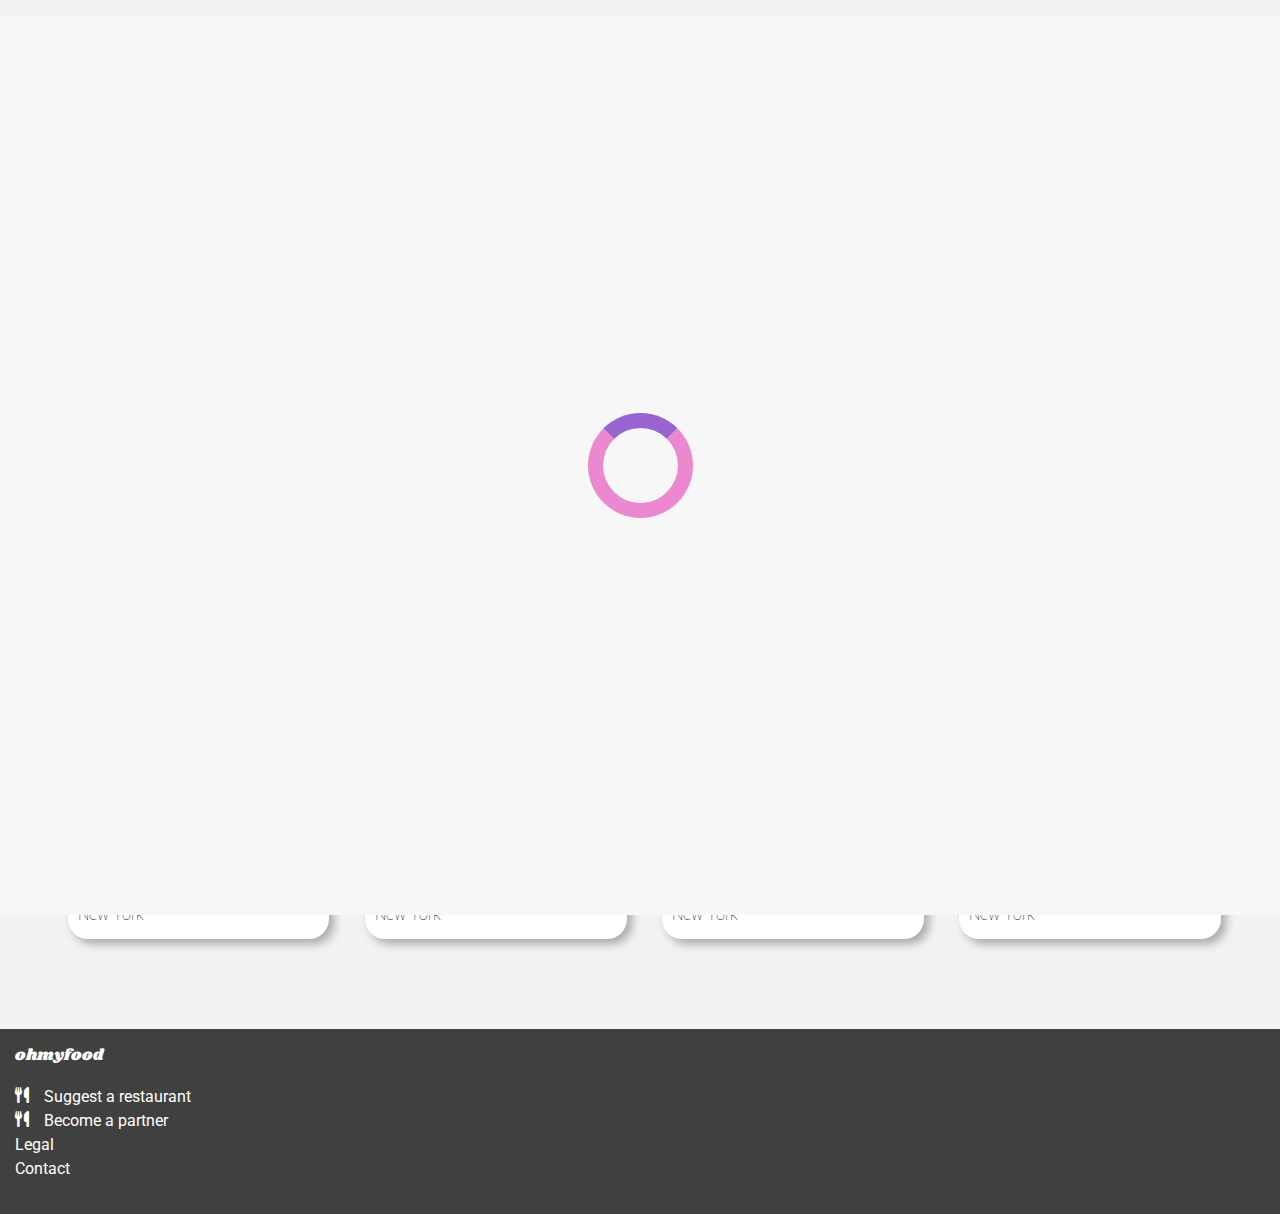
<file: index.html>
<!DOCTYPE html>
<html lang="en">
<head>
  <meta charset="UTF-8">
  <meta name="viewport" content="width=device-width, initial-scale=1.0">
  <link rel="preconnect" href="https://fonts.googleapis.com">
  <link rel="preconnect" href="https://fonts.gstatic.com" crossorigin>
  <link rel="stylesheet" href="https://cdnjs.cloudflare.com/ajax/libs/font-awesome/6.0.0-beta3/css/all.min.css">
  <link href="https://fonts.googleapis.com/css2?family=Roboto:wght@400;700&family=Shrikhand&display=swap" rel="stylesheet">
  <link rel="stylesheet" type="text/css" href="css/styles.css">
  <title>Oh my food</title>
</head>
<body>
  <div class="page-loader"></div>
  <header>
    <p id="logo-header">ohmyfood</p>
    <div id="location-header">
      <i class="fa-solid fa-location-dot"></i>
      <p class="location-text">Paris, Belleville</p>
    </div>
  </header>
  <div class="nav-section-1">
    <div id="nav1-text">
      <div id="left-nav1-section">
        <h3 id="nav1-sub-text">Book the menu you like</h3>
        <p id="nav1-sub-text-2">Discover top-of-the-art restaurants we picked for you</p>
        <button type="button" id="explore-button">Explore our restaurants</button>
      </div>
    </div>
    <div class="nav-section-2">
      <h3 id="nav2-text">How it works</h3>
      <div class="nav-info-section">
        <div class="nav-info-sub-section">
          <div class="circle-list"><span class="circle">1</span></div>
          <i class="fa-solid fa-mobile-screen-button fa-fw"></i>
          <p class="nav-info-text">Choose a restaurant</p>
        </div>
        <div class="nav-info-sub-section">
          <div class="circle-list"><span class="circle">2</span></div>
          <i class="fa-solid fa-list"></i>
          <p class="nav-info-text">Create your menu</p>
        </div>
        <div class="nav-info-sub-section">
          <div class="circle-list"><span class="circle">3</span></div>
          <i class="fa-solid fa-store"></i>
          <p class="nav-info-text">Go enjoy it at the restaurant</p>
        </div>
      </div>
    </div>
  </div>
  <main>
    <section class="restaurant-section">
      <h3 id="restaurant-title">Restaurants</h3>
      <div class="restaurant-flex">
        <div class="restaurant-sub-section">
          <a href="fullpalette.html" target="_self">
            <div class="image-section">
              <img class="restaurant-image" src="images/restaurants/jay-wennington-N_Y88TWmGwA-unsplash.jpg" alt="image of food">
              <div class="new-box">New</div>
            </div>
            <div class="restaurant-card">
              <p class="restaurant-name">The Full Palette</p>
              <div class="fa-stack">
                <i class="fa-regular fa-heart fa-stack-1x"></i>
                <i class="fa-solid fa-heart fa-stack-1x full-heart"></i>
              </div>
            </div>
            <p class="restaurant-location">New York</p>
          </a>
        </div>
        <div class="restaurant-sub-section">
            <a href="enchantedplate.html" target="_self">
              <div class="image-section">
                <img class="restaurant-image" src="images/restaurants/stil-u2Lp8tXIcjw-unsplash.jpg" alt="image of food">
                <div class="new-box">New</div>
              </div>
              <div class="restaurant-card">
                <p class="restaurant-name">The Enchanted Plate</p>
                <div class="fa-stack">
                  <i class="fa-regular fa-heart fa-stack-1x"></i>
                  <i class="fa-solid fa-heart fa-stack-1x full-heart"></i>
                </div>
              </div>
              <p class="restaurant-location">New York</p>
            </a>
          </div>
          <div class="restaurant-sub-section">
            <a href="bastille.html" target="_self">
              <div class="image-section">
                <img class="restaurant-image" src="images/restaurants/toa-heftiba-DQKerTsQwi0-unsplash.jpg" alt="image of food">
              </div>
              <div class="restaurant-card">
                <p class="restaurant-name">Bastille</p>
                <div class="fa-stack">
                  <i class="fa-regular fa-heart fa-stack-1x"></i>
                  <i class="fa-solid fa-heart fa-stack-1x full-heart"></i>
                </div>
              </div>
              <p class="restaurant-location">New York</p>
            </a>
          </div>
          <div class="restaurant-sub-section">
            <a href="legourmand.html" target="_self">
              <div class="image-section">
                <img class="restaurant-image" src="images/restaurants/louis-hansel-shotsoflouis-qNBGVyOCY8Q-unsplash.jpg" alt="image of food">
              </div>
              <div class="restaurant-card">
                <p class="restaurant-name">Le Gourmand</p>
                <div class="fa-stack">
                  <i class="fa-regular fa-heart fa-stack-1x"></i>
                  <i class="fa-solid fa-heart fa-stack-1x full-heart"></i>
                </div>
              </div>
              <p class="restaurant-location">New York</p>
            </a>
          </div>
          </div>
    </section>
  </main>
  <footer>
    <p id="footer-title">ohmyfood</p>
    <div id="footer-section">
        <div class="footer-text">
        <i class="fa-solid fa-utensils"></i>
        <p class="footer-text-2">Suggest a restaurant</p>
      </div>
      <div class="footer-text">
        <i class="fa-solid fa-utensils"></i>
        <p class="footer-text-2">Become a partner</p>
      </div>
      <p class="footer-text">Legal</p>
      <a href="mailto:contact@ohmyfood.com" class="footer-text-3">Contact</a>
    </div>
  </footer>
</body>
</html>
</file>
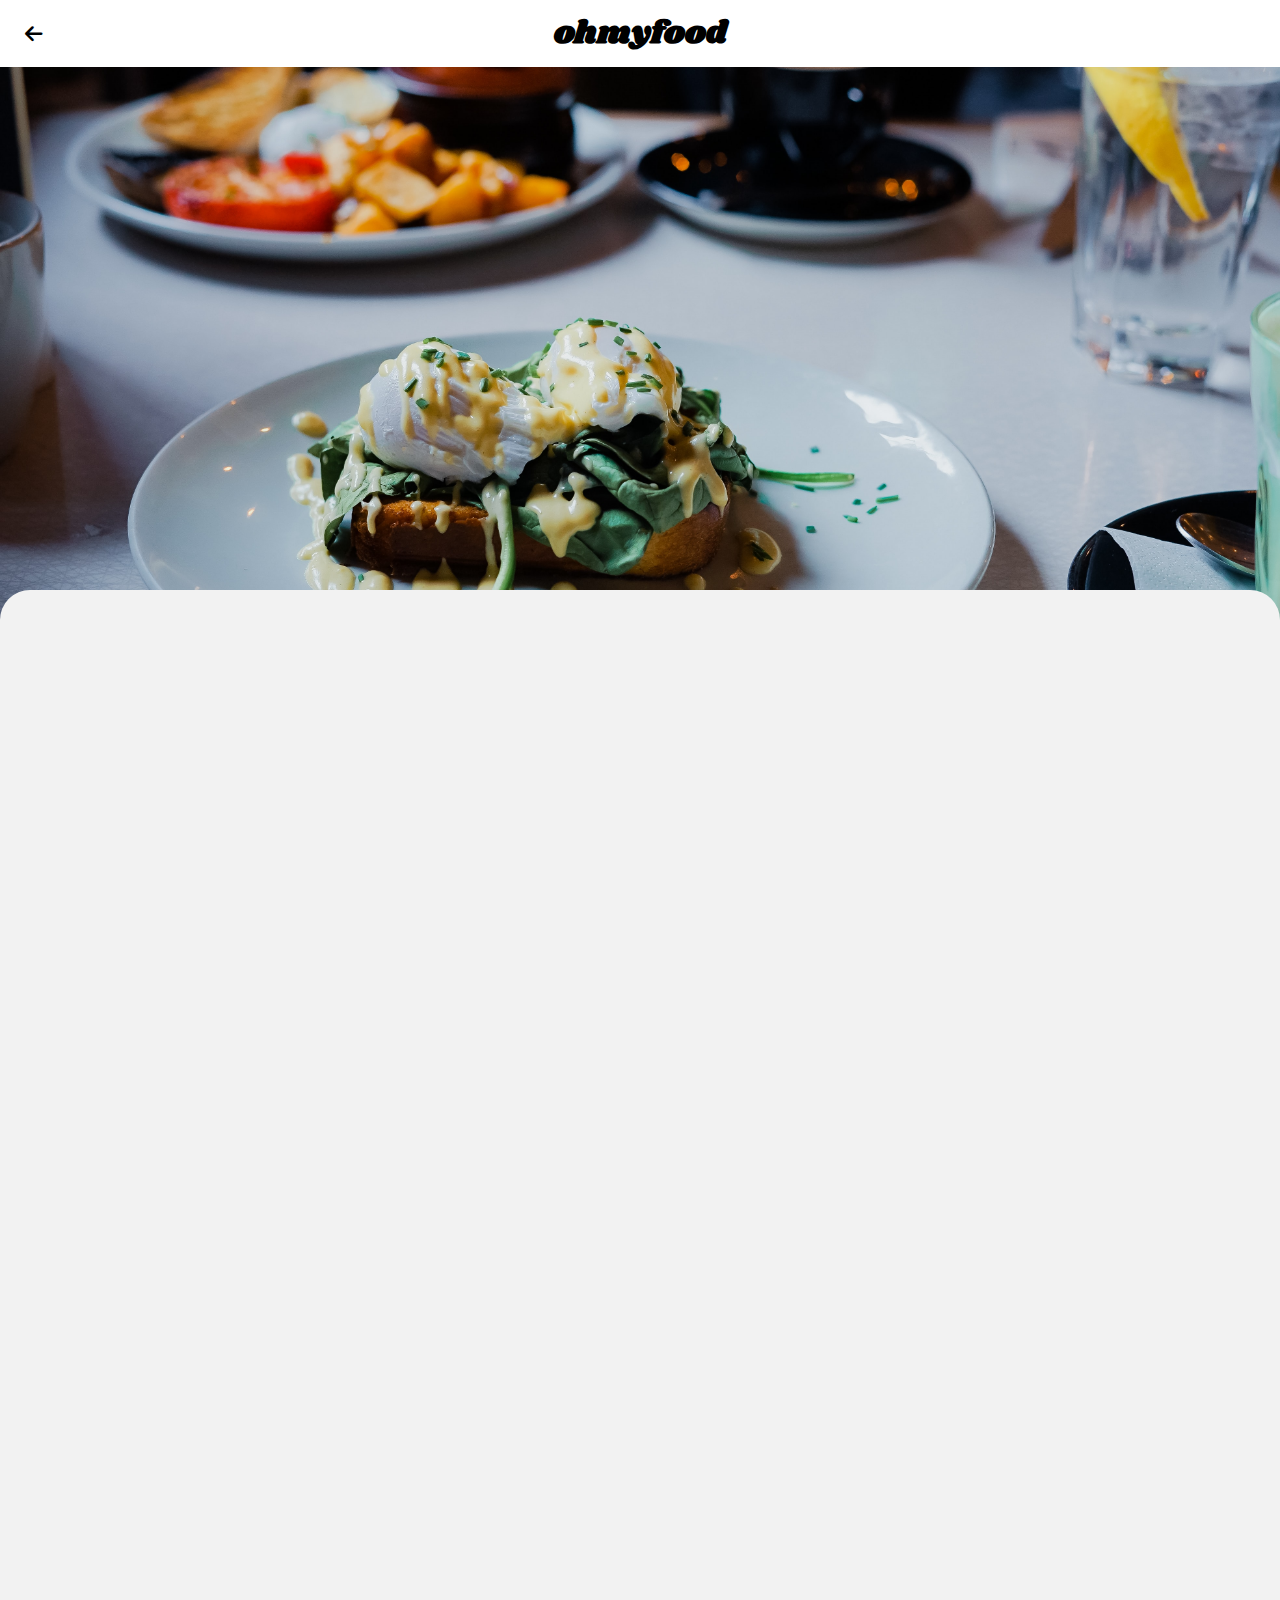
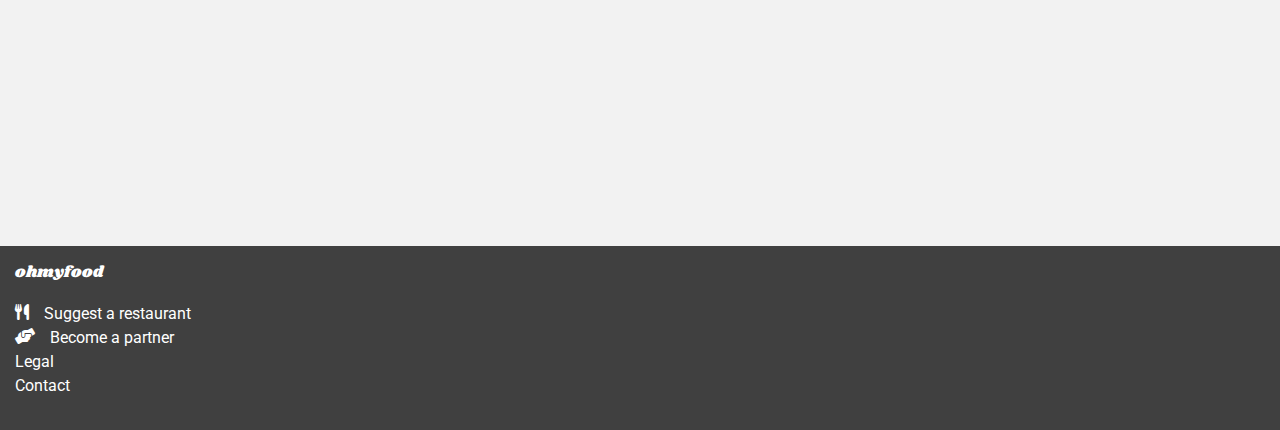
<file: bastille.html>
<!DOCTYPE html>
<html lang="en">
    <head>
        <meta charset="UTF-8">
        <meta name="viewport" content="width=device-width, initial-scale=1.0">
        <link rel="preconnect" href="https://fonts.googleapis.com">
        <link rel="preconnect" href="https://fonts.gstatic.com" crossorigin>
        <link href="https://fonts.googleapis.com/css2?family=Roboto&family=Shrikhand&display=swap" rel="stylesheet">
        <link rel="stylesheet" href="https://cdnjs.cloudflare.com/ajax/libs/font-awesome/6.0.0-beta3/css/all.min.css">
        <link rel="stylesheet" type="text/css" href="css/styles.css">
        <title>Oh my food</title>
    </head>
    <body>
        <header class="menu-header">
            <a href="index.html">
                <i class="fa-solid fa-arrow-left"></i>
            </a>
            <h1>ohmyfood</h1>
        </header>
      
           <div class="resturant-image-header">
                    <img class="dish-image" src="images/restaurants/toa-heftiba-DQKerTsQwi0-unsplash.jpg" id="header-img" alt="image of restaurant food">
                    <div class="menu">
                <div class="menu-section">
                        <div id="restaurant-name">
                            <h2 class="restaurant-name-subtitle">Bastille</h2>
                            <div class="fa-stack">
                                <i class="fa-regular fa-heart fa-stack-1x"></i>
                                <i class="fa-solid fa-heart fa-stack-1x full-heart"></i> 
                            </div>
                        </div>
                        <h3 class="menu-sub-groups">
                        <span class="underlined-text">ENTR</span>EES
                    </h3>
                    <div class="menu-list">
                        <div class="menu-sub-list">
                            <p class="food-name">Citrus Squid Carpaccio</p>
                            <p class="food-info">With orange zest</p>
                        </div>
                            <p class="price">25€</p>
                        <div class="spinner-tick-box">
                            <i class="fa-solid fa-circle-check fa-fw"></i>
                        </div>
                    </div>
                    <div class="menu-list">
                        <div class="menu-sub-list">
                            <p class="food-name">Grandmother's Vegetable Soup</p>
                            <p class="food-info">Carrots, Parsnips, Jerusalem artichoke</p>
                        </div>
                            <p class="price">35€</p>
                        <div class="spinner-tick-box">
                            <i class="fa-solid fa-circle-check fa-fw"></i>
                        </div>
                    </div>
                    <div class="menu-list">
                        <div class="menu-sub-list">
                            <p class="food-name">Onion Soup</p>
                            <p class="food-info">Revisted</p>
                        </div>
                            <p class="price">20€</p>
                        <div class="spinner-tick-box">
                            <i class="fa-solid fa-circle-check fa-fw"></i>
                        </div>
                    </div>
                <h3 class="menu-sub-groups">
                    <span class="underlined-text">MAIN</span> DISH
                </h3>
                    <div class="menu-list">
                        <div class="menu-sub-list">
                            <p class="food-name">Scallops</p>
                            <p class="food-info">With mashed parsnip</p>
                        </div>
                            <p class="price">40€</p>
                        <div class="spinner-tick-box">
                            <i class="fa-solid fa-circle-check fa-fw"></i>
                        </div>
                    </div>
                    <div class="menu-list">
                        <div class="menu-sub-list">
                            <p class="food-name">Magret de canard</p>
                            <p class="food-info">With mashed potatoes</p>
                        </div>
                            <p class="price">35€</p>
                        <div class="spinner-tick-box">
                            <i class="fa-solid fa-circle-check fa-fw"></i>
                        </div>
                    </div>
                    <div class="menu-list">
                        <div class="menu-sub-list">
                            <p class="food-name">Game Hen</p>
                            <p class="food-info">With vegetable gnocchis</p>
                        </div>
                            <p class="price">44€</p>
                        <div class="spinner-tick-box">
                            <i class="fa-solid fa-circle-check fa-fw"></i>
                        </div>
                    </div>
                <h3 class="menu-sub-groups">
                    <span class="underlined-text">DESS</span>ERTS
                </h3>
                    <div class="menu-list">
                        <div class="menu-sub-list">
                            <p class="food-name">Floral Ice Cream</p>
                            <p class="food-info">With hazelnut butter</p>
                        </div>
                            <p class="price">18€</p>
                        <div class="spinner-tick-box">
                            <i class="fa-solid fa-circle-check fa-fw"></i>
                        </div>
                    </div>
                    <div class="menu-list">
                        <div class="menu-sub-list">
                            <p class="food-name">Chocolate Lava Cake</p>
                            <p class="food-info">Revisted</p>
                        </div>
                            <p class="price">22€</p>
                        <div class="spinner-tick-box">
                            <i class="fa-solid fa-circle-check fa-fw"></i>
                        </div>
                    </div>
                    <div class="menu-list">
                        <div class="menu-sub-list">
                            <p class="food-name">Napolean</p>
                            <p class="food-info">With blueberries and marzipan</p>
                        </div>
                            <p class="price">23€</p>
                        <div class="spinner-tick-box">
                            <i class="fa-solid fa-circle-check fa-fw"></i>
                        </div>
                    </div>
                <button type="button" class="order-button">Order</button>
            </div>
          
            <footer>
                <p id="footer-title">ohmyfood</p>
                    <div id="footer-section">
                        <div class="footer-text">
                            <i class="fa-solid fa-utensils"></i>
                            <p class="footer-text-2">Suggest a restaurant</p>
                        </div>
                        <div class="footer-text">
                        <i class="fa-solid fa-handshake-angle"></i>
                        <p class="footer-text-2">Become a partner</p>
                        </div>
                        <p class="footer-text">Legal</p>
                        <a href="mailto:contact@ohmyfood.com" class="footer-text-3">Contact</a>
                    </div>
        
            </footer>
            </div>
            </div>
        

    </body>
</html>
</file>
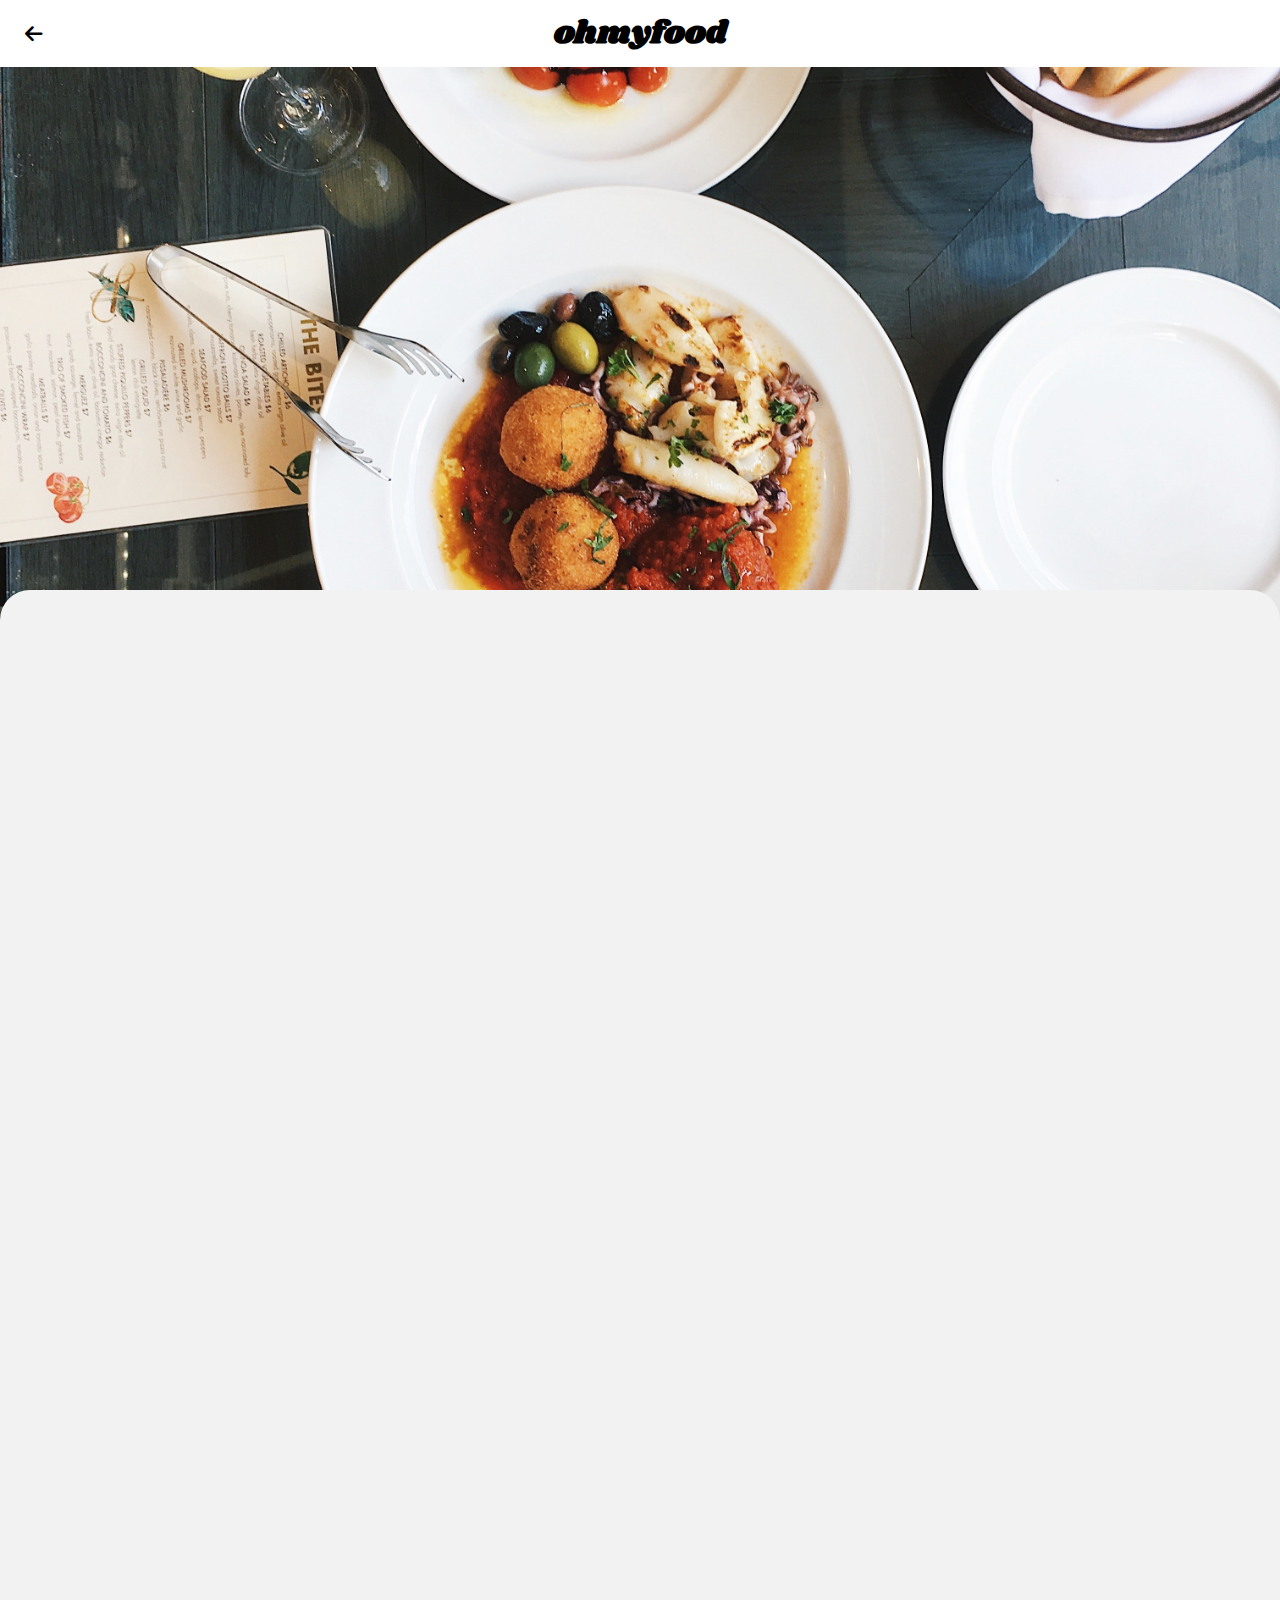
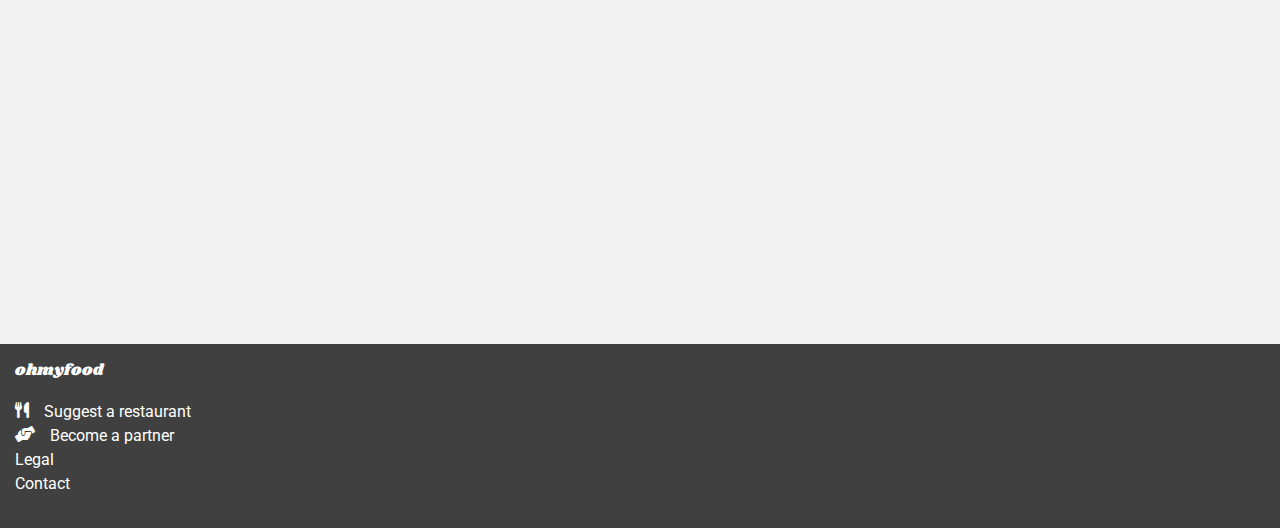
<file: enchantedplate.html>
<!DOCTYPE html>
<html lang="en">
    <head>
        <meta charset="UTF-8">
        <meta name="viewport" content="width=device-width, initial-scale=1.0">
        <link rel="preconnect" href="https://fonts.googleapis.com">
        <link rel="preconnect" href="https://fonts.gstatic.com" crossorigin>
        <link href="https://fonts.googleapis.com/css2?family=Roboto&family=Shrikhand&display=swap" rel="stylesheet">
        <link rel="stylesheet" href="https://cdnjs.cloudflare.com/ajax/libs/font-awesome/6.0.0-beta3/css/all.min.css">
        <link rel="stylesheet" type="text/css" href="css/styles.css">
        <title>Oh my food</title>
    </head>
    <body>
        <header class="menu-header">
            <a href="index.html">
                <i class="fa-solid fa-arrow-left"></i>
            </a>
            <h1>ohmyfood</h1>
        </header>

            <div class="resturant-image-header">
                    <img class="dish-image" src="images/restaurants/stil-u2Lp8tXIcjw-unsplash.jpg" id="header-img" alt="image of restaurant food">
                    <div class="menu">
                <div class="menu-section">
                        <div id="restaurant-name">
                            <h2 class="restaurant-name-subtitle">The Echanted Plate</h2>
                            <div class="fa-stack">
                                <i class="fa-regular fa-heart fa-stack-1x"></i>
                                <i class="fa-solid fa-heart fa-stack-1x full-heart"></i> 
                            </div>
                        </div>
                        <h3 class="menu-sub-groups">
                        <span class="underlined-text">ENTR</span>EES
                    </h3>
                    <div class="menu-list">
                        <div class="menu-sub-list">
                            <p class="food-name">Foie Gras Ravioli</p>
                            <p class="food-info">With truffle cream</p>
                        </div>
                            <p class="price">25€</p>
                        <div class="spinner-tick-box">
                            <i class="fa-solid fa-circle-check fa-fw"></i>
                        </div>
                    </div>
                    <div class="menu-list">
                        <div class="menu-sub-list">
                            <p class="food-name">Oscietra Caviar</p>
                            <p class="food-info">With buckwheat blinis</p>
                        </div>
                            <p class="price">35€</p>
                        <div class="spinner-tick-box">
                            <i class="fa-solid fa-circle-check fa-fw"></i>
                        </div>
                    </div>
                    <div class="menu-list">
                        <div class="menu-sub-list">
                            <p class="food-name">Lobster and Leek Foam</p>
                            <p class="food-info">Marinated with orange zest</p>
                        </div>
                            <p class="price">20€</p>
                        <div class="spinner-tick-box">
                            <i class="fa-solid fa-circle-check fa-fw"></i>
                        </div>
                    </div>
                    <div class="menu-list">
                        <div class="menu-sub-list">
                            <p class="food-name">Duck Foie Gras</p>
                            <p class="food-info">With fig jam and grilled baguette</p>
                        </div>
                            <p class="price">35€</p>
                        <div class="spinner-tick-box">
                            <i class="fa-solid fa-circle-check fa-fw"></i>
                        </div>
                    </div>
                <h3 class="menu-sub-groups">
                    <span class="underlined-text">MAIN</span> DISH
                </h3>
                    <div class="menu-list">
                        <div class="menu-sub-list">
                            <p class="food-name">Fresh Buttered Scallops</p>
                            <p class="food-info">With white celery puree</p>
                        </div>
                            <p class="price">40€</p>
                        <div class="spinner-tick-box">
                            <i class="fa-solid fa-circle-check fa-fw"></i>
                        </div>
                    </div>
                    <div class="menu-list">
                        <div class="menu-sub-list">
                            <p class="food-name">Pan-Fried Lobster</p>
                            <p class="food-info">With mashed sweet potatoes</p>
                        </div>
                            <p class="price">35€</p>
                        <div class="spinner-tick-box">
                            <i class="fa-solid fa-circle-check fa-fw"></i>
                        </div>
                    </div>
                    <div class="menu-list">
                        <div class="menu-sub-list">
                            <p class="food-name">Braised Ox Tail</p>
                            <p class="food-info">With wild rice and lemon zest</p>
                        </div>
                            <p class="price">44€</p>
                        <div class="spinner-tick-box">
                            <i class="fa-solid fa-circle-check fa-fw"></i>
                        </div>
                    </div>
                <h3 class="menu-sub-groups">
                    <span class="underlined-text">DESS</span>ERTS
                </h3>
                    <div class="menu-list">
                        <div class="menu-sub-list">
                            <p class="food-name">Chocolate and hazelnut <br> Macaroon </p>
                            <p class="food-info">With caramel butter ice cream</p>
                        </div>
                            <p class="price">18€</p>
                        <div class="spinner-tick-box">
                            <i class="fa-solid fa-circle-check fa-fw"></i>
                        </div>
                    </div>
                    <div class="menu-list">
                        <div class="menu-sub-list">
                            <p class="food-name">Baba au rhum</p>
                            <p class="food-info">With lemon drizzle</p>
                        </div>
                            <p class="price">22€</p>
                        <div class="spinner-tick-box">
                            <i class="fa-solid fa-circle-check fa-fw"></i>
                        </div>
                    </div>
                    <div class="menu-list">
                        <div class="menu-sub-list">
                            <p class="food-name">Lemon Meringue Pie</p>
                            <p class="food-info">Destructured</p>
                        </div>
                            <p class="price">23€</p>
                        <div class="spinner-tick-box">
                            <i class="fa-solid fa-circle-check fa-fw"></i>
                        </div>
                    </div>
                <button type="button" class="order-button">Order</button>
            </div>

            <footer>
                <p id="footer-title">ohmyfood</p>
                    <div id="footer-section">
                        <div class="footer-text">
                            <i class="fa-solid fa-utensils"></i>
                            <p class="footer-text-2">Suggest a restaurant</p>
                        </div>
                        <div class="footer-text">
                        <i class="fa-solid fa-handshake-angle"></i>
                        <p class="footer-text-2">Become a partner</p>
                        </div>
                        <p class="footer-text">Legal</p>
                        <a href="mailto:contact@ohmyfood.com" class="footer-text-3">Contact</a>
                    </div>

            </footer>
            </div>
            </div>

            
    </body>
</html>
</file>
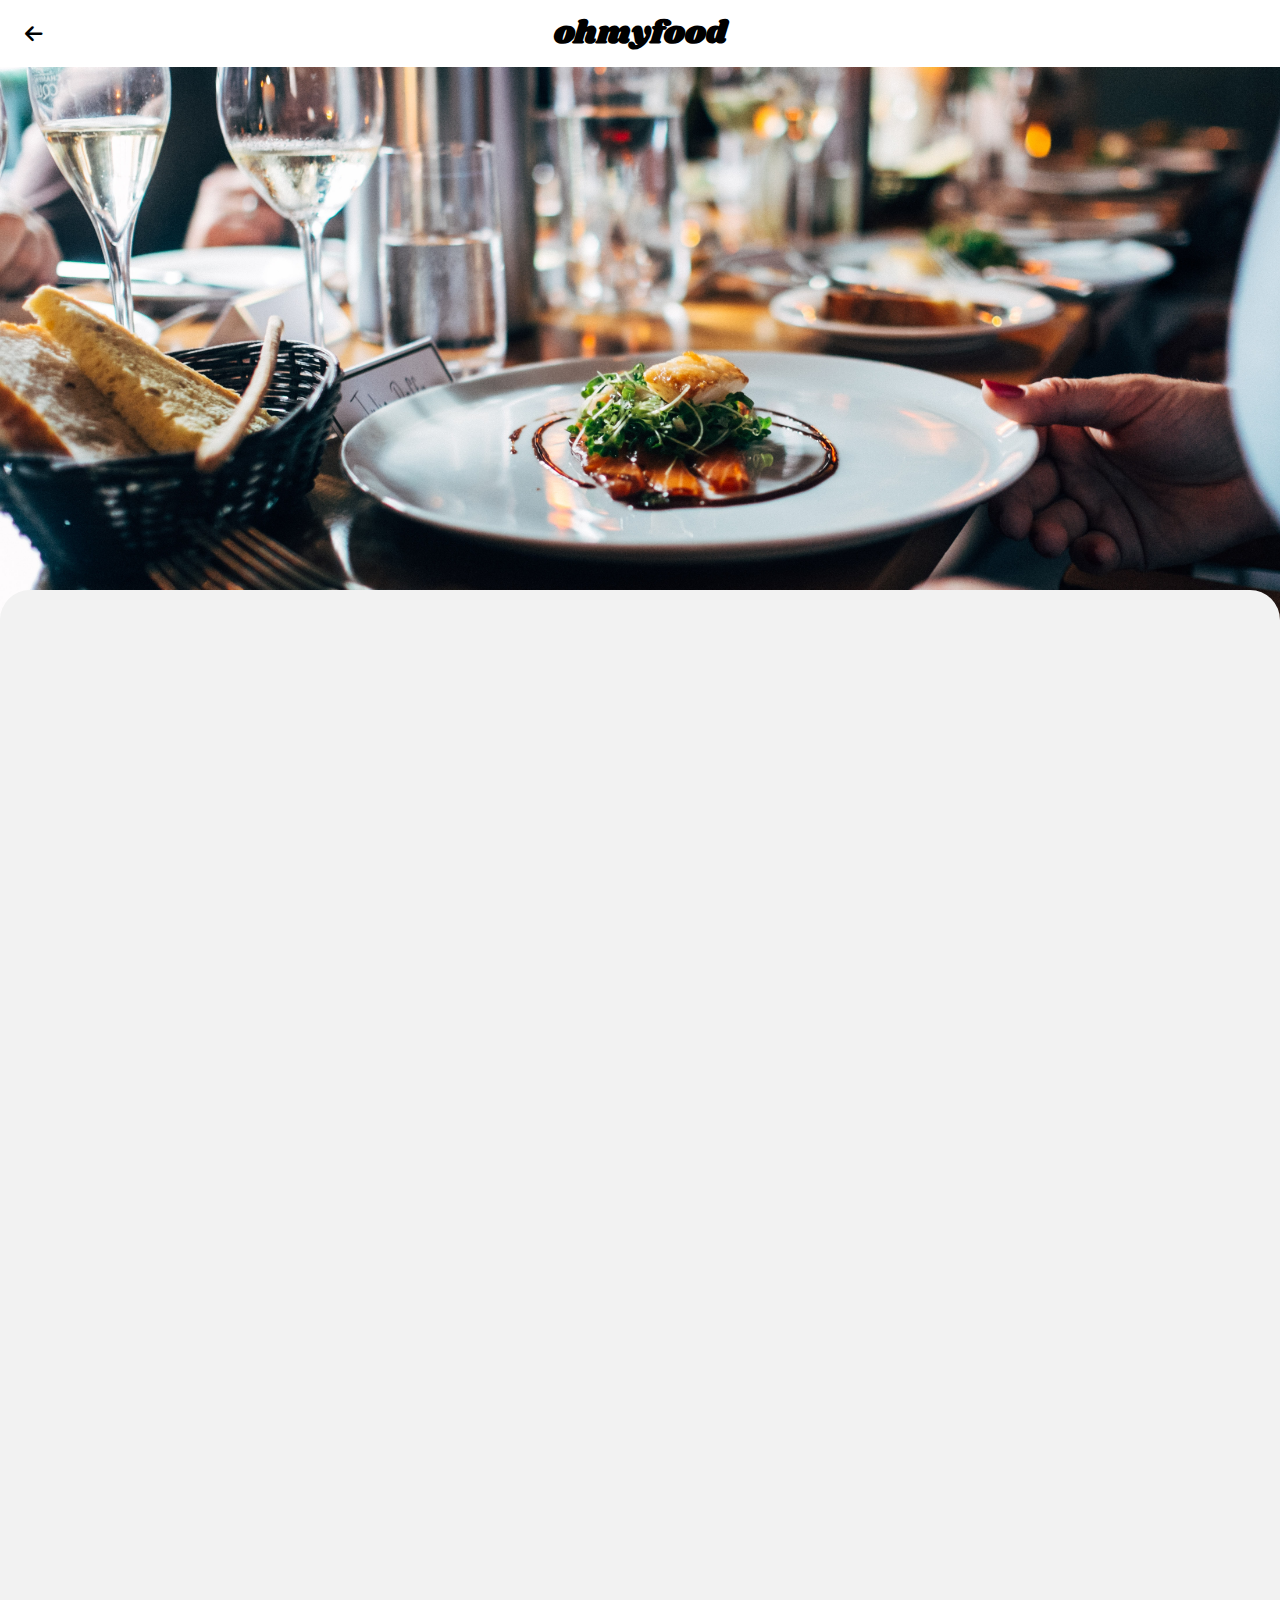
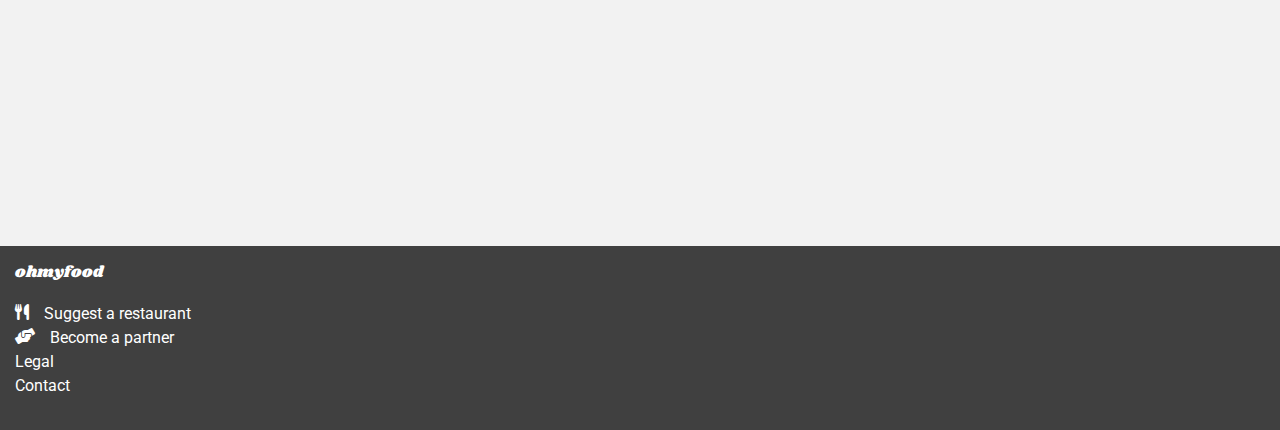
<file: fullpalette.html>
<!DOCTYPE html>
<html lang="en">
    <head>
        <meta charset="UTF-8">
        <meta name="viewport" content="width=device-width, initial-scale=1.0">
        <link rel="preconnect" href="https://fonts.googleapis.com">
        <link rel="preconnect" href="https://fonts.gstatic.com" crossorigin>
        <link href="https://fonts.googleapis.com/css2?family=Roboto&family=Shrikhand&display=swap" rel="stylesheet">
        <link rel="stylesheet" href="https://cdnjs.cloudflare.com/ajax/libs/font-awesome/6.0.0-beta3/css/all.min.css">
        <link rel="stylesheet" type="text/css" href="css/styles.css">
        <title>Oh my food</title>
    </head>
    <body>
        <header class="menu-header">
            <a href="index.html">
                <i class="fa-solid fa-arrow-left"></i>
            </a>
            <h1>ohmyfood</h1>
        </header>

            <div class="resturant-image-header">
                    <img class="dish-image" src="images/restaurants/jay-wennington-N_Y88TWmGwA-unsplash.jpg" id="header-img" alt="image of restaurant food">
                    <div class="menu">
                <div class="menu-section">
                        <div id="restaurant-name">
                            <h2 class="restaurant-name-subtitle">The Full Palette</h2>
                            <div class="fa-stack">
                                <i class="fa-regular fa-heart fa-stack-1x"></i>
                                <i class="fa-solid fa-heart fa-stack-1x full-heart"></i> 
                            </div>
                        </div>
                        <h3 class="menu-sub-groups">
                        <span class="underlined-text">ENTR</span>EES
                    </h3>
                    <div class="menu-list">
                        <div class="menu-sub-list">
                            <p class="food-name">Escargot</p>
                            <p class="food-info">With southern French spices</p>
                        </div>
                            <p class="price">25€</p>
                        <div class="spinner-tick-box">
                            <i class="fa-solid fa-circle-check fa-fw"></i>
                        </div>
                    </div>
                    <div class="menu-list">
                        <div class="menu-sub-list">
                            <p class="food-name">Duck Foie Gras</p>
                            <p class="food-info">With black truffle shavings</p>
                        </div>
                            <p class="price">35€</p>
                        <div class="spinner-tick-box">
                            <i class="fa-solid fa-circle-check fa-fw"></i>
                        </div>
                    </div>
                    <div class="menu-list">
                        <div class="menu-sub-list">
                            <p class="food-name">Fried egg</p>
                            <p class="food-info">Seasoned with truffle cream and...</p>
                        </div>
                            <p class="price">20€</p>
                        <div class="spinner-tick-box">
                            <i class="fa-solid fa-circle-check fa-fw"></i>
                        </div>
                    </div>
                <h3 class="menu-sub-groups">
                    <span class="underlined-text">MAIN</span> DISH
                </h3>
                    <div class="menu-list">
                        <div class="menu-sub-list">
                            <p class="food-name">Herb-Encrusted Streak</p>
                            <p class="food-info">With delicately sliced and seasoned veg...</p>
                        </div>
                            <p class="price">40€</p>
                        <div class="spinner-tick-box">
                            <i class="fa-solid fa-circle-check fa-fw"></i>
                        </div>
                    </div>
                    <div class="menu-list">
                        <div class="menu-sub-list">
                            <p class="food-name">Ox Tail Shepard's Pie</p>
                            <p class="food-info">With black truffle and pureed parsnips</p>
                        </div>
                            <p class="price">35€</p>
                        <div class="spinner-tick-box">
                            <i class="fa-solid fa-circle-check fa-fw"></i>
                        </div>
                    </div>
                    <div class="menu-list">
                        <div class="menu-sub-list">
                            <p class="food-name">Filet of Sole</p>
                            <p class="food-info">With citrus dressing</p>
                        </div>
                            <p class="price">44€</p>
                        <div class="spinner-tick-box">
                            <i class="fa-solid fa-circle-check fa-fw"></i>
                        </div>
                    </div>
                <h3 class="menu-sub-groups">
                    <span class="underlined-text">DESS</span>ERTS
                </h3>
                    <div class="menu-list">
                        <div class="menu-sub-list">
                            <p class="food-name">Paris-Brest</p>
                            <p class="food-info">Revisted</p>
                        </div>
                            <p class="price">18€</p>
                        <div class="spinner-tick-box">
                            <i class="fa-solid fa-circle-check fa-fw"></i>
                        </div>
                    </div>
                    <div class="menu-list">
                        <div class="menu-sub-list">
                            <p class="food-name">Chocolate Macaroons</p>
                            <p class="food-info">With vanilla ice cream</p>
                        </div>
                            <p class="price">22€</p>
                        <div class="spinner-tick-box">
                            <i class="fa-solid fa-circle-check fa-fw"></i>
                        </div>
                    </div>
                    <div class="menu-list">
                        <div class="menu-sub-list">
                            <p class="food-name">Chocolate Mousse</p>
                            <p class="food-info">With spices and black truffle</p>
                        </div>
                            <p class="price">23€</p>
                        <div class="spinner-tick-box">
                            <i class="fa-solid fa-circle-check fa-fw"></i>
                        </div>
                    </div>
                <button type="button" class="order-button">Order</button>
            </div>

            <footer>
                <p id="footer-title">ohmyfood</p>
                    <div id="footer-section">
                        <div class="footer-text">
                            <i class="fa-solid fa-utensils"></i>
                            <p class="footer-text-2">Suggest a restaurant</p>
                    </div>
                    <div class="footer-text">
                    <i class="fa-solid fa-handshake-angle"></i>
                    <p class="footer-text-2">Become a partner</p>
                    </div>
                    <p class="footer-text">Legal</p>
                    <a href="mailto:contact@ohmyfood.com" class="footer-text-3">Contact</a>
                </div>

            </footer>
            </div>
            </div>


    </body>
</html>
</file>
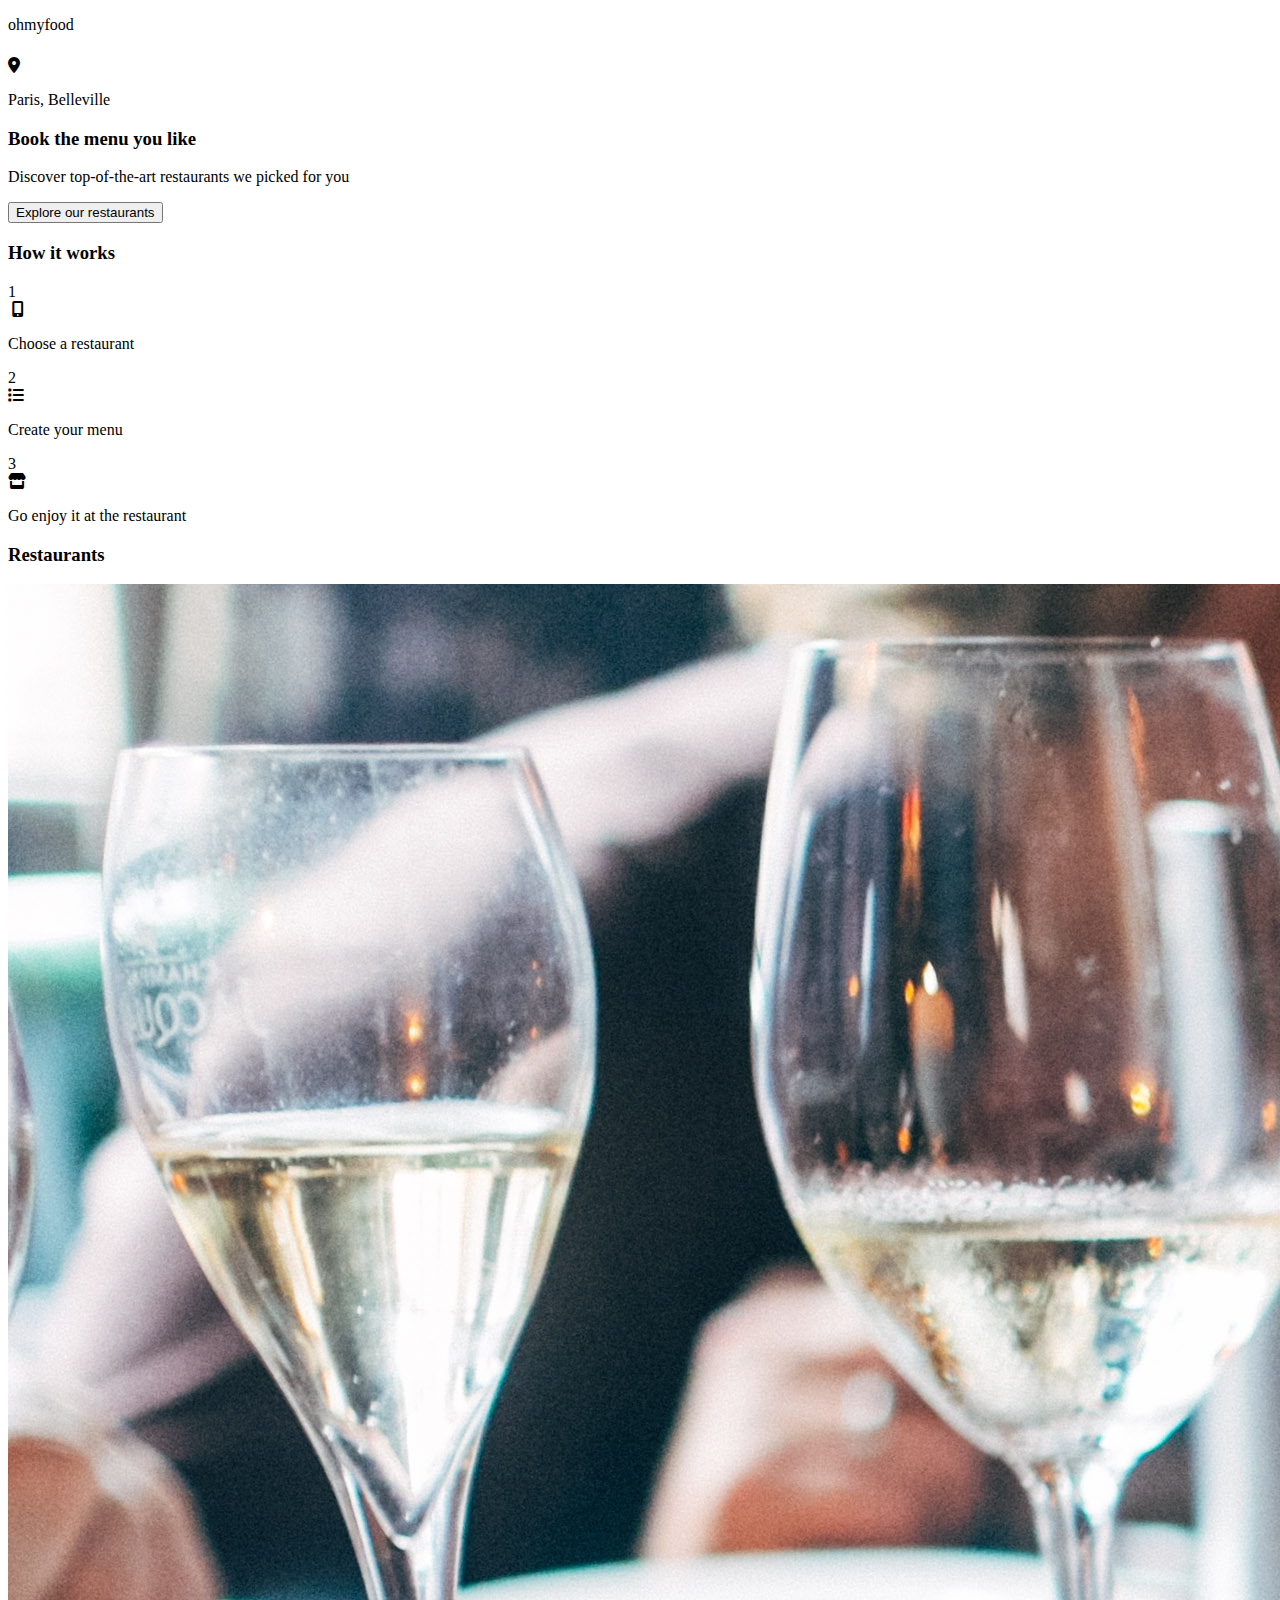
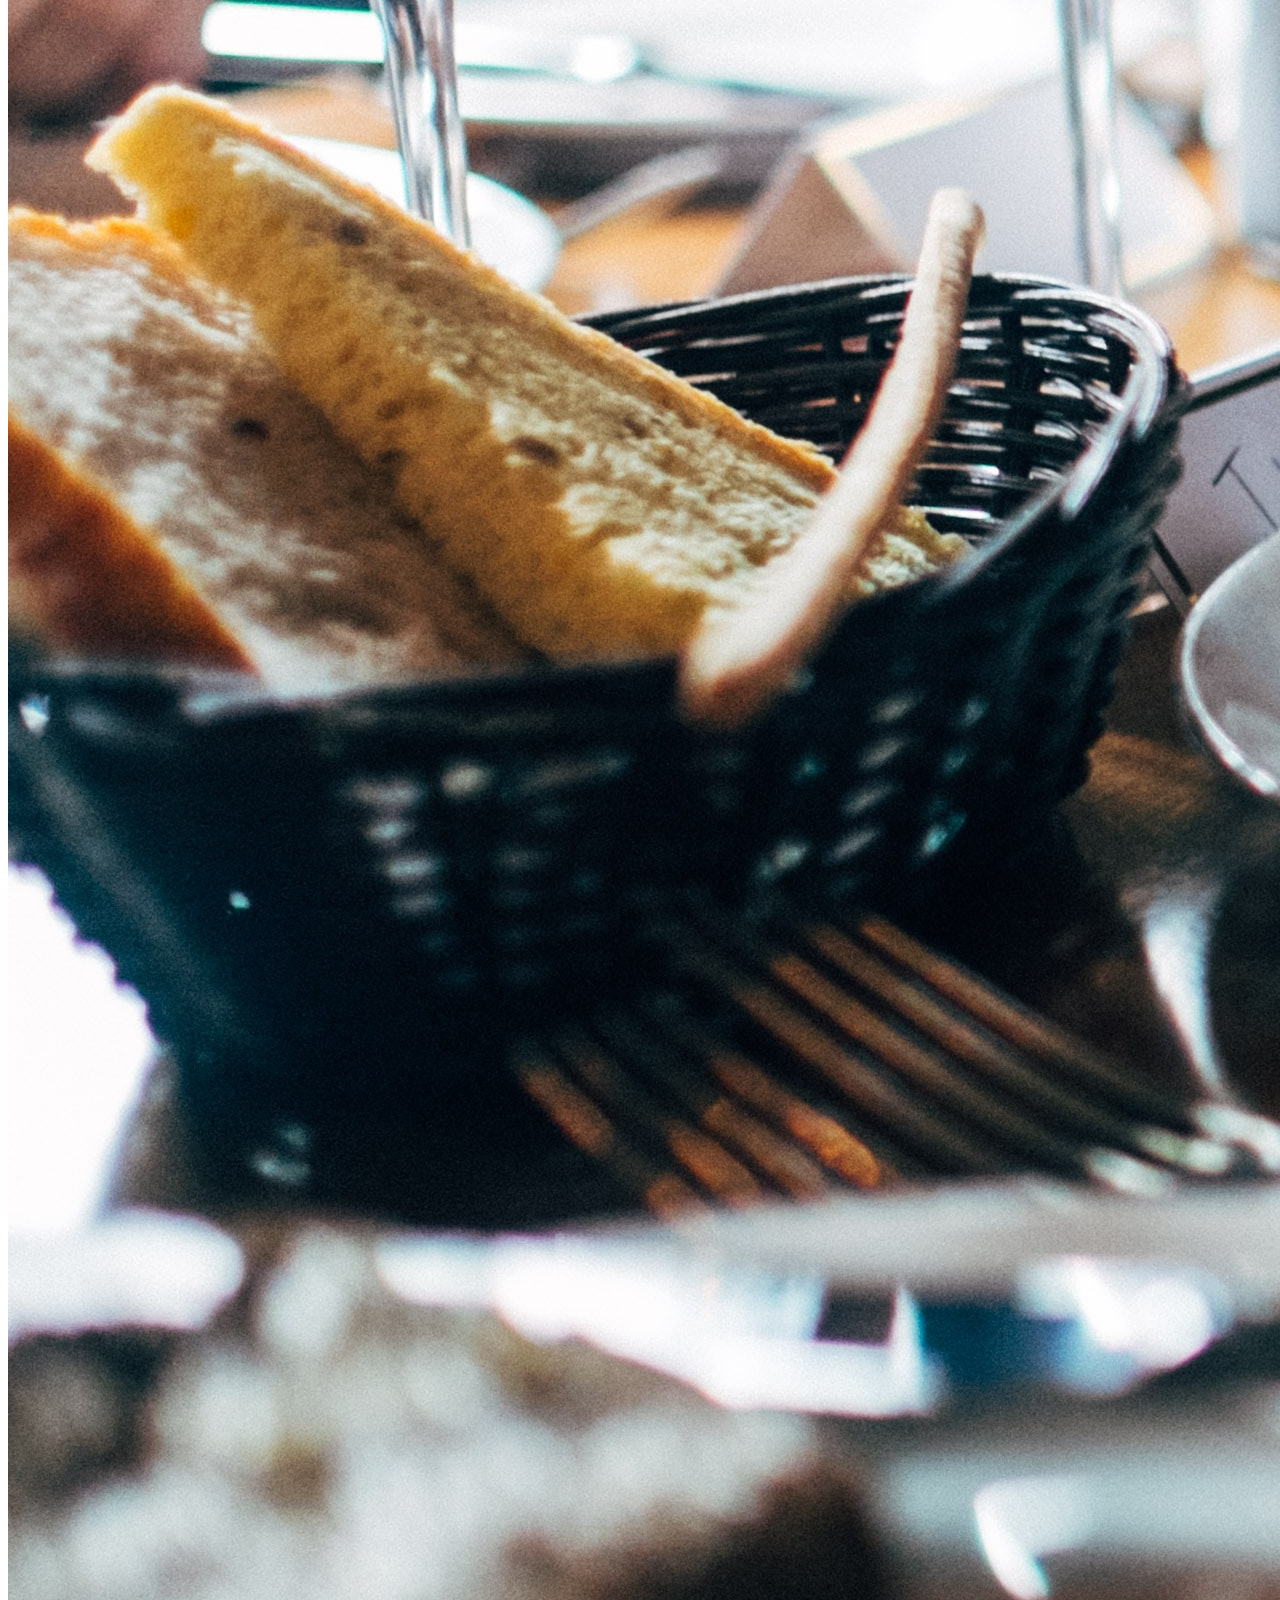
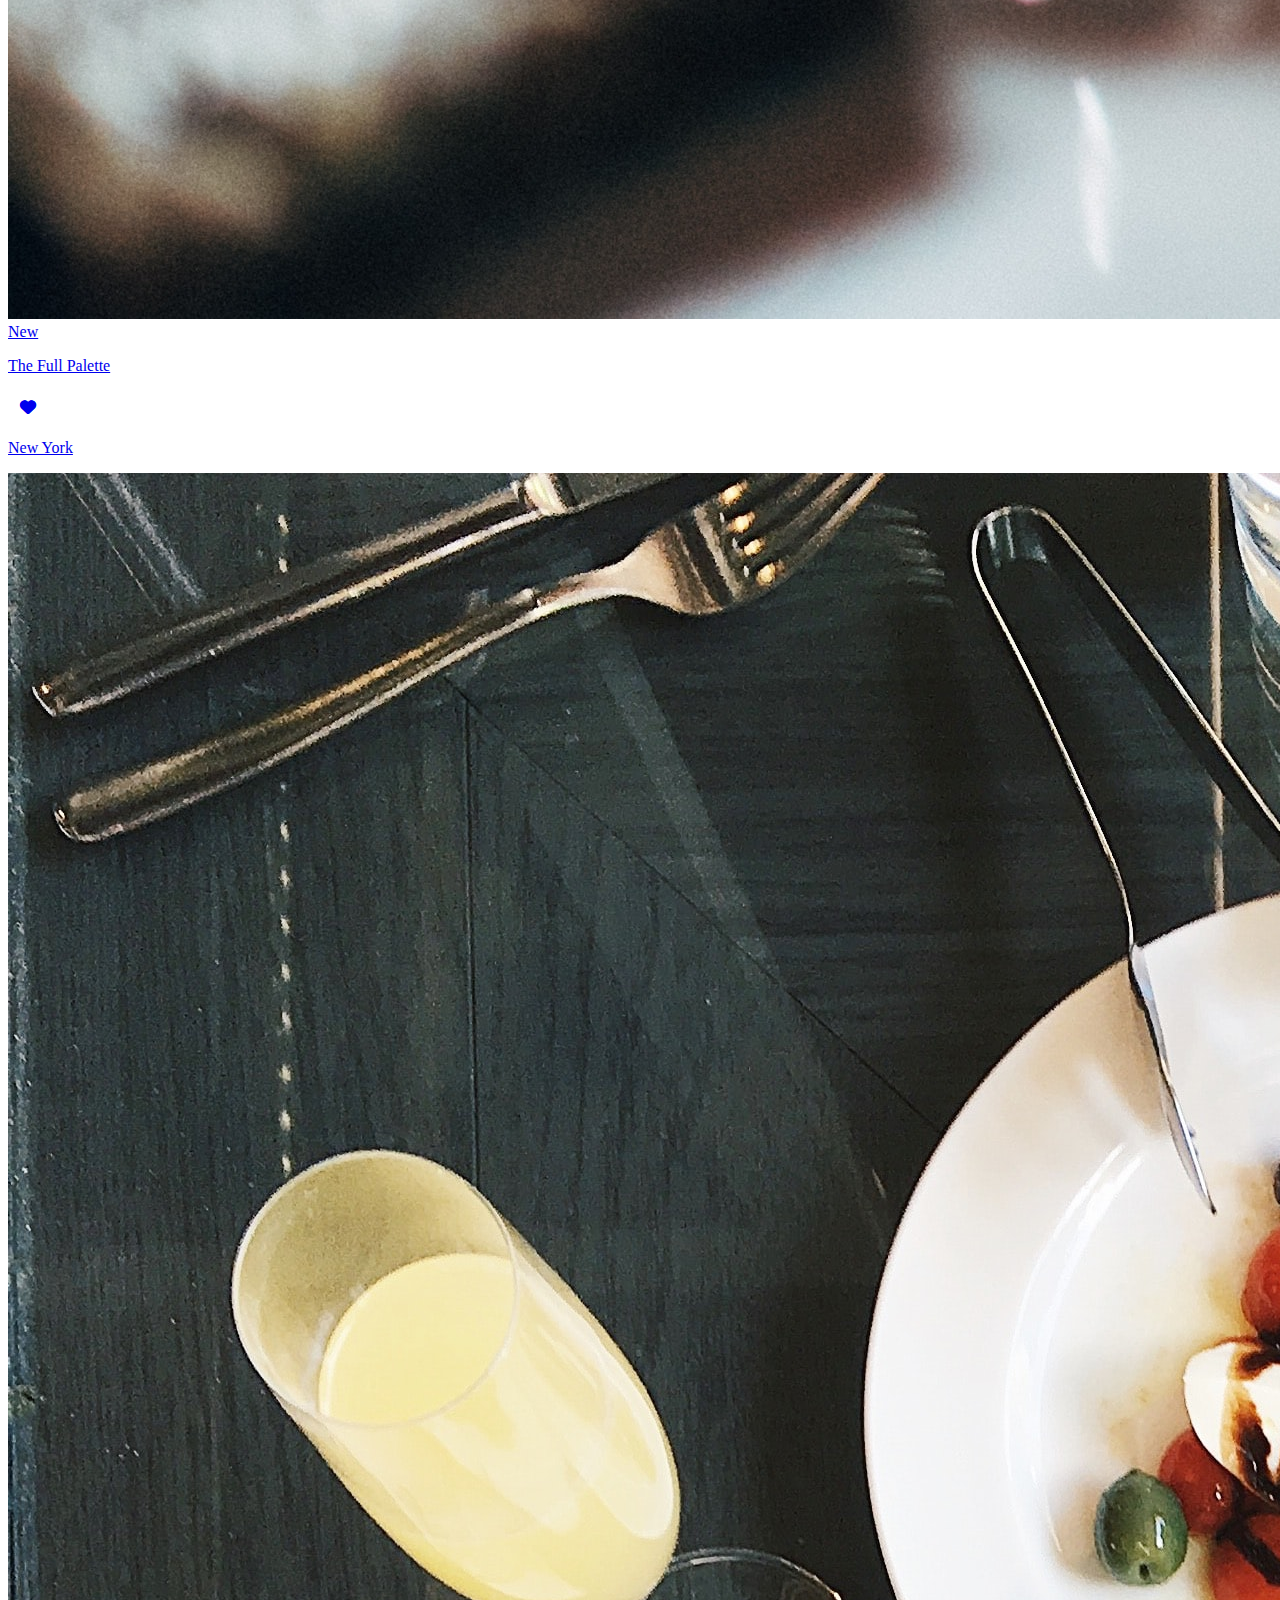
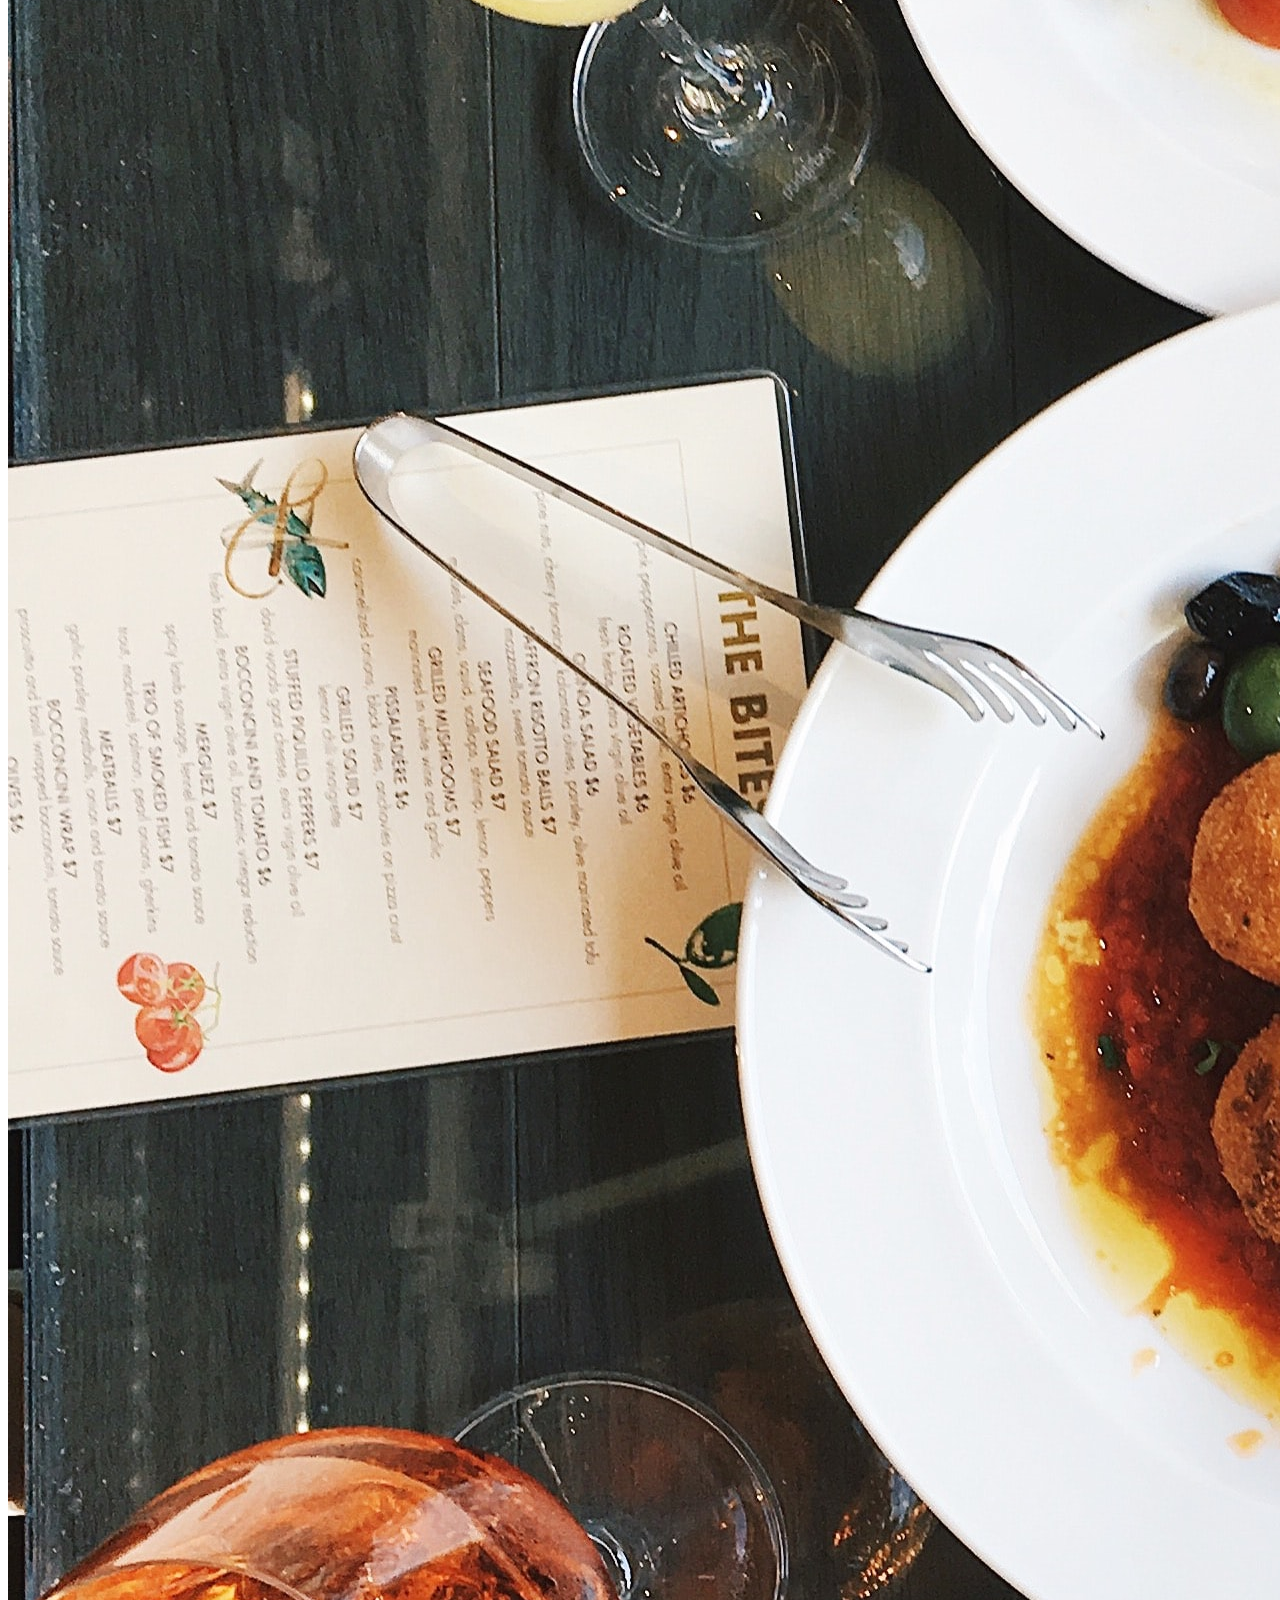
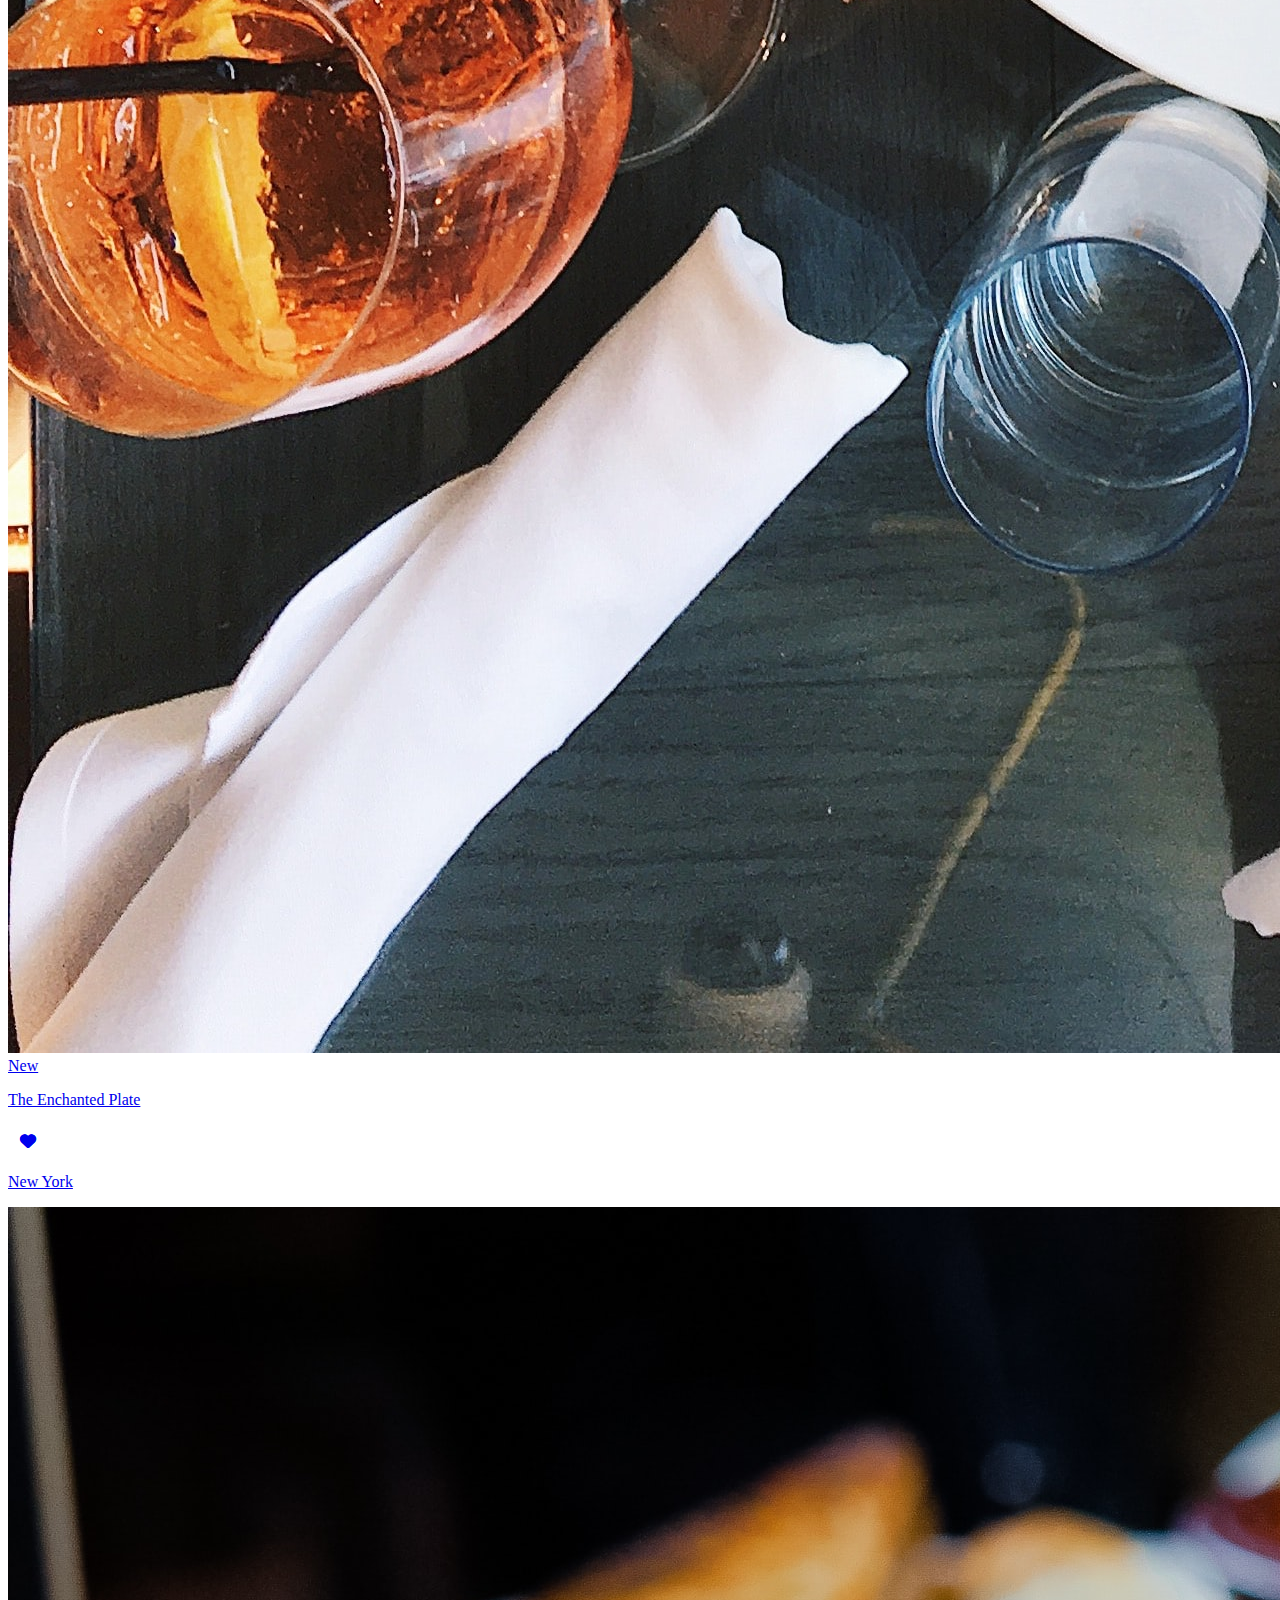
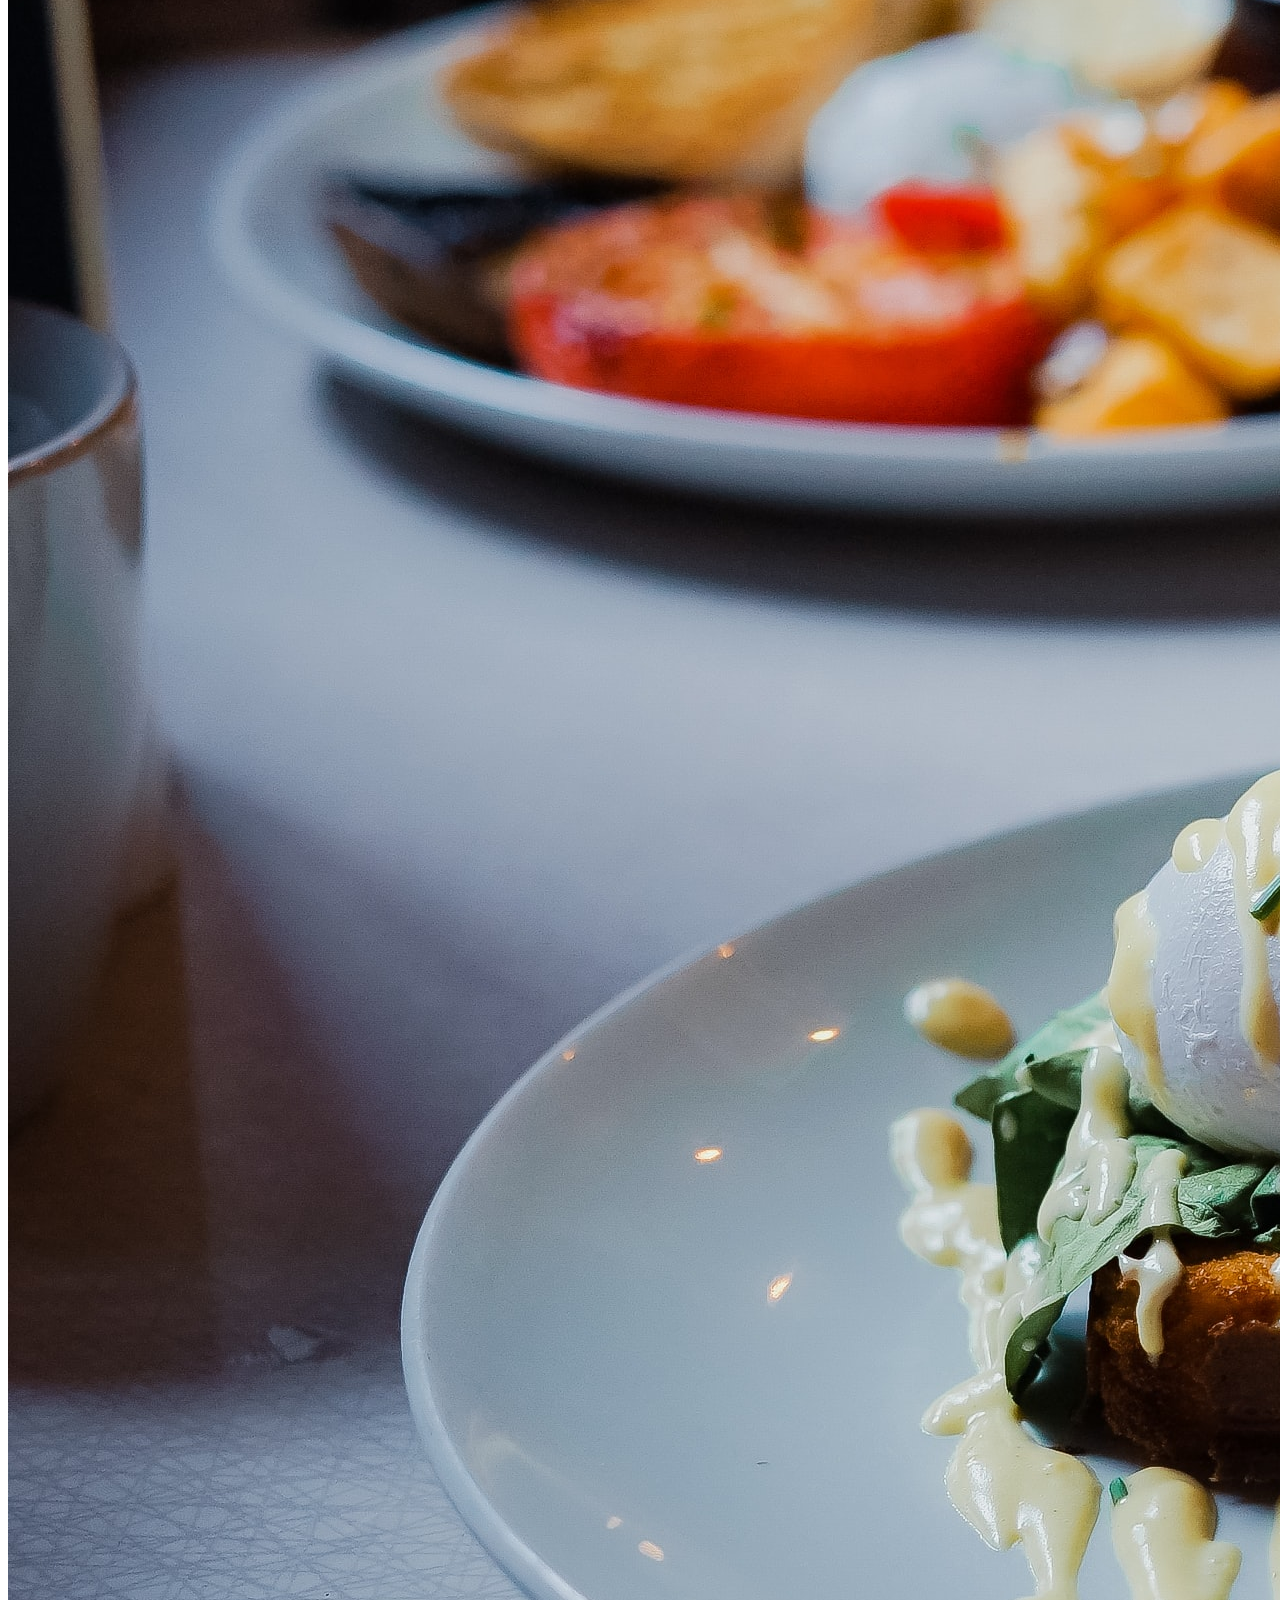
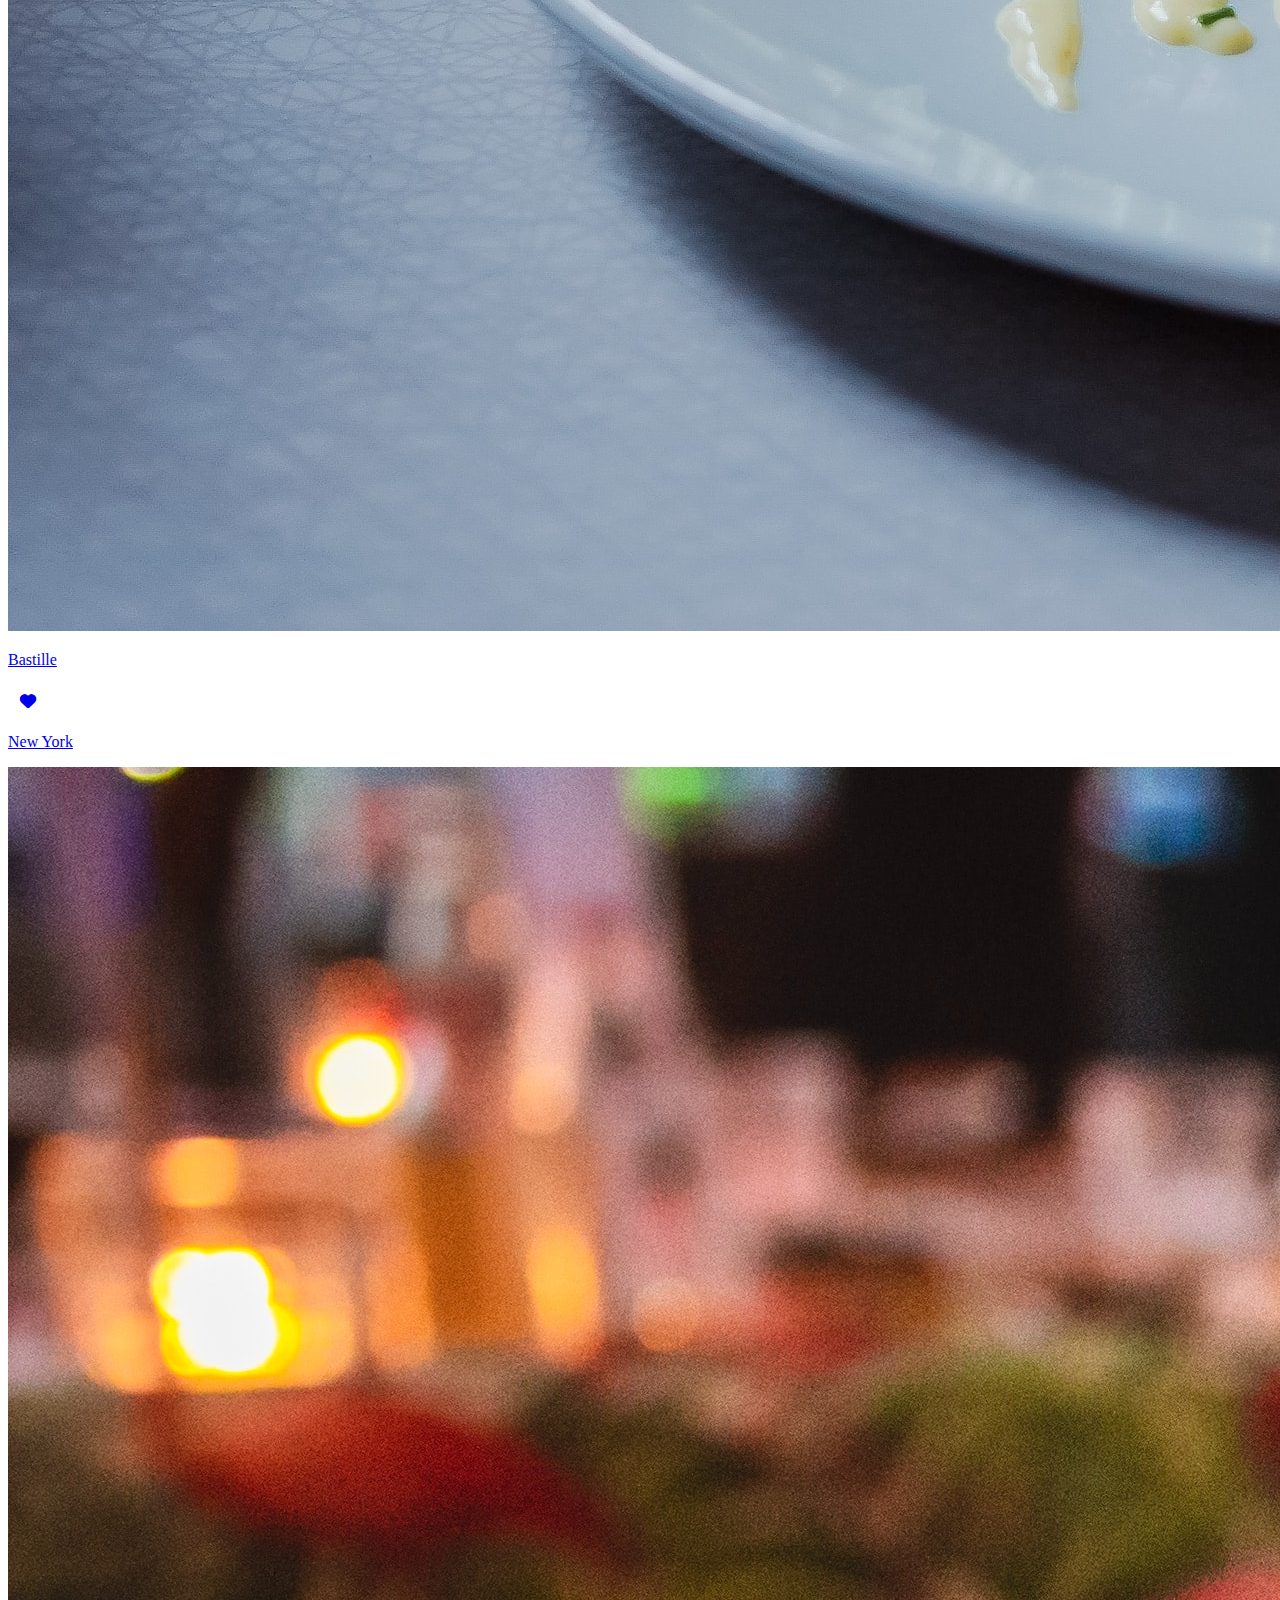
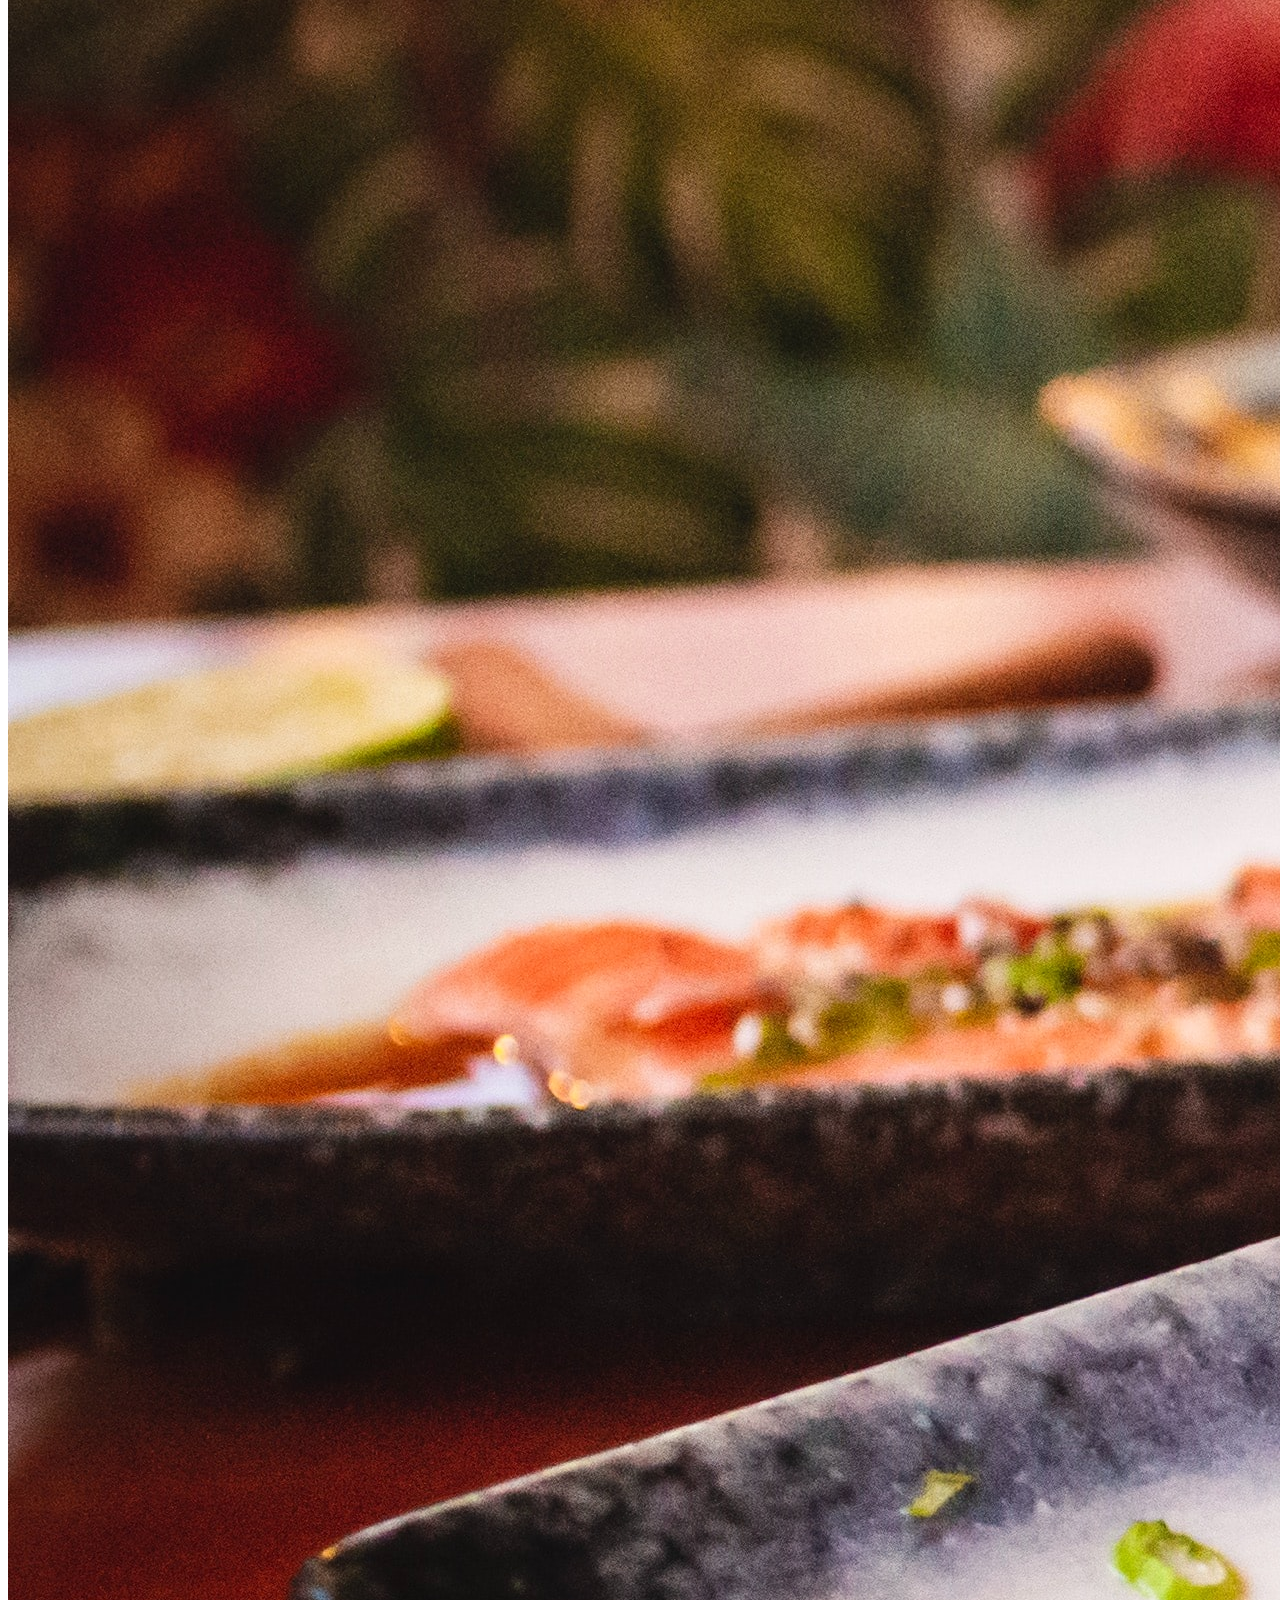
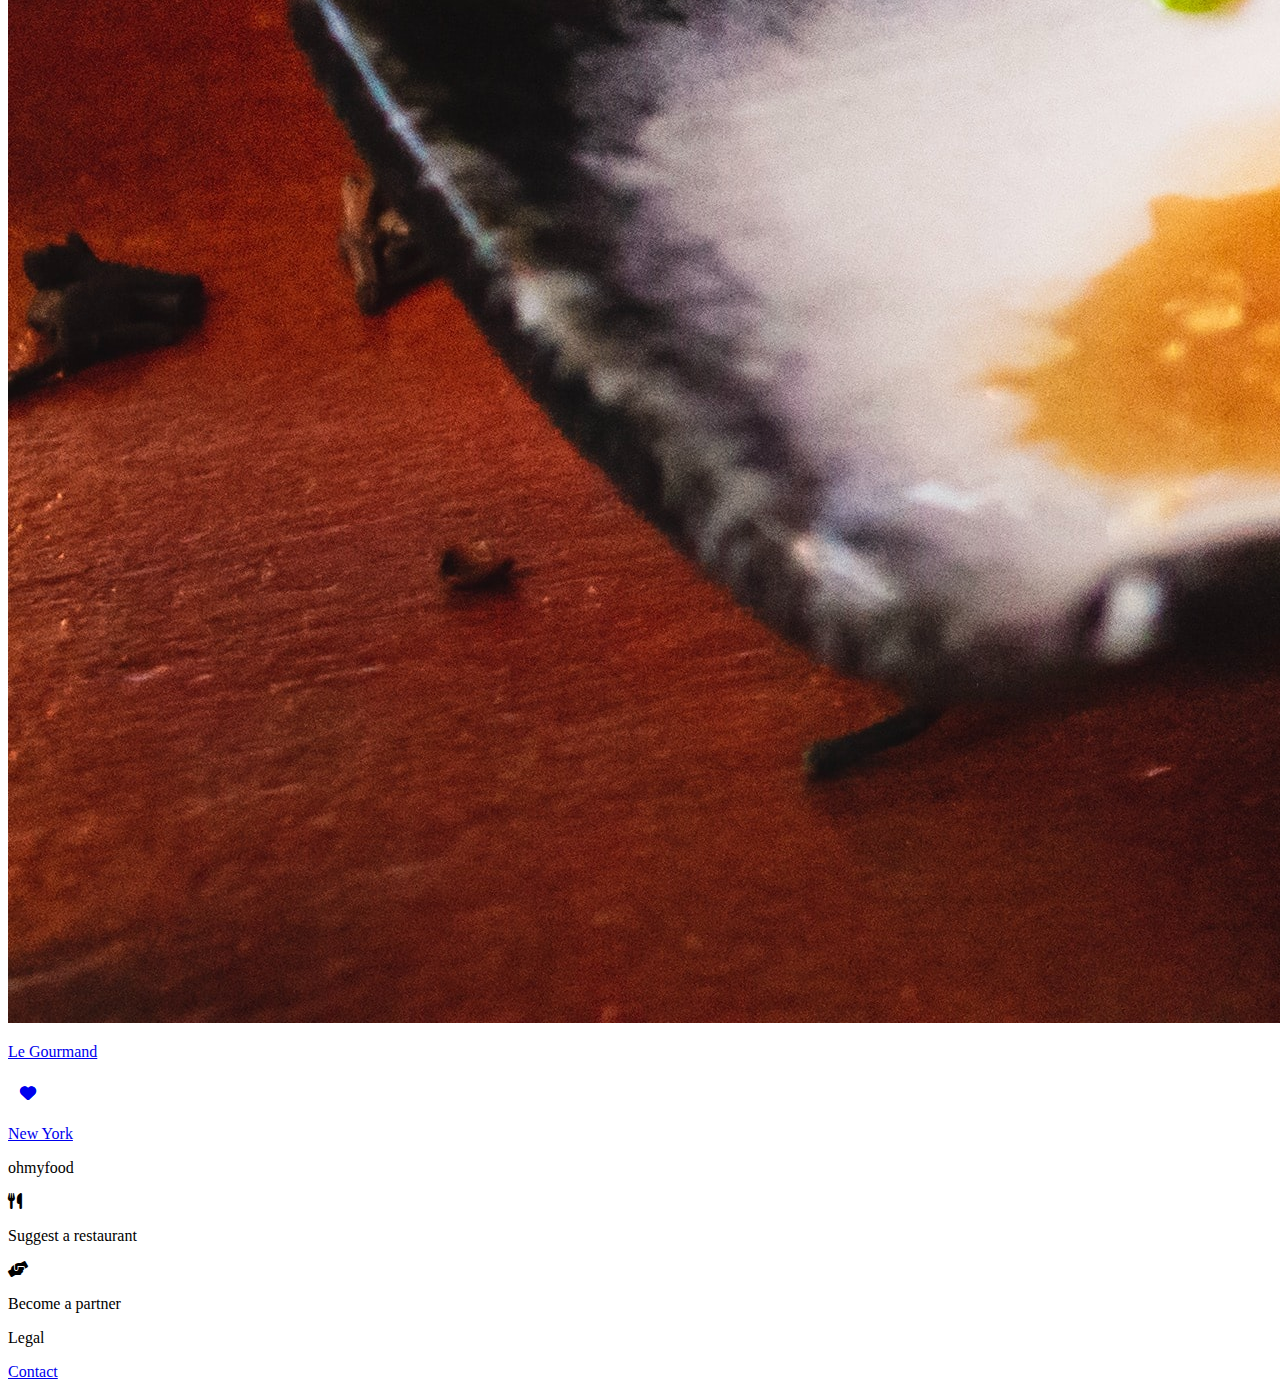
<file: homepage.html>
<!DOCTYPE html>
<html lang="en">
<head>
  <meta charset="UTF-8">
  <meta name="viewport" content="width=device-width, initial-scale=1.0">
  <link rel="preconnect" href="https://fonts.googleapis.com">
  <link rel="preconnect" href="https://fonts.gstatic.com" crossorigin>
  <link rel="stylesheet" href="https://cdnjs.cloudflare.com/ajax/libs/font-awesome/6.0.0-beta3/css/all.min.css">
  <link href="https://fonts.googleapis.com/css2?family=Roboto:wght@400;700&family=Shrikhand&display=swap" rel="stylesheet">
  <link href="https://fonts.googleapis.com/css2?family=Roboto&family=Shrikhand&display=swap" rel="stylesheet">
  <link rel="stylesheet" type="text/css" href="homepage.css">
  <title>Oh my food</title>
</head>
<body>
  <div class="loader"></div>
  <header>
      <p id="header-1">ohmyfood</p>
      <div id="header-2">
          <i class="fa-solid fa-location-dot" style="padding-top: 7px; padding-right: 7px;"></i>
          <p class="header-2-text">Paris, Belleville</p>
      </div>
  </header>
  <div class="container">
      <div id="h2-info-text">
          <div id="left-container-info">
              <h3 id="h3-text">Book the menu you like</h3>
              <p id="header-2-section">Discover top-of-the-art restaurants we picked for you</p>
              <button type="button" id="first-btn">Explore our restaurants</button>
          </div>
      </div>
  <!-- <nav></nav> -->
      <div class="nav-section">
          <h3 id="header-3-text">How it works</h3>
          <div class="info-section">
              <div class="info-box">
                  <div class="circle-with-number">
                      <span class="circle">1</span>
                  </div>
                  <i class="fa-solid fa-mobile-screen-button fa-fw"></i>
                  <p class="info-text">Choose a restaurant</p>
              </div>
              <div class="info-box">
                  <div class="circle-with-number">
                      <span class="circle">2</span>
                  </div>
                  <i class="fa-solid fa-list"></i>
                  <p class="info-text">Create your menu</p>
              </div>
              <div class="info-box">
                  <div class="circle-with-number">
                      <span class="circle">3</span>
                  </div>
                  <i class="fa-solid fa-store"></i>
                  <p class="info-text">Go enjoy it at the restaurant</p>
              </div>
            </div>
      </div>
  </div>
  <main>
      <section class="restaurant-section">
          <h3 id="restaurant-header">Restaurants</h3>
          <div class="restaurant-flex">
              <div class="box-1">
                  <a href="thefullpalette.html" target="_self">
                  <div class="image-container">
                      <img class="card-img" src="images/restaurants/jay-wennington-N_Y88TWmGwA-unsplash.jpg" alt="image of food">
                      <div class="new-box">New</div>
                  </div>
                  <div class="restaurant-card">
                      <p class="restaurant-name">The Full Palette</p>
                      <div class="fa-stack">
                          <i class="fa-regular fa-heart fa-stack-1x"></i>
                          <i class="fa-solid fa-heart fa-stack-1x full-heart"></i> 
                      <!-- fa-stack div allows font awesome icons to be stacked on top of one another. use fa-stack-1x on both icons to overlap directly otherwise this will not work -->
                      </div>
                  </div>
                      <p class="restaurant-location">New York</p>
                  </a>
              </div>
              <div class="box-1">
                  <a href="theenchantedplate.html" target="_self">
                  <div class="image-container">
                      <img class="card-img" src="images/restaurants/stil-u2Lp8tXIcjw-unsplash.jpg" alt="image of food">
                      <div class="new-box">New</div>
                  </div>
                  <div class="restaurant-card">
                      <p class="restaurant-name">The Enchanted Plate</p>
                      <div class="fa-stack">
                          <i class="fa-regular fa-heart fa-stack-1x"></i>
                          <i class="fa-solid fa-heart fa-stack-1x full-heart"></i> 
                      <!-- fa-stack div allows font awesome icons to be stacked on top of one another. use fa-stack-1x on both icons to overlap directly otherwise this will not work -->
                      </div>
                  </div>
                      <p class="restaurant-location">New York</p>
                  </a>
              </div>
              <div class="box-1">
                  <a href="bastille.html" target="_self">
                  <img class="card-img" src="images/restaurants/toa-heftiba-DQKerTsQwi0-unsplash.jpg" alt="image of food">
                  <div class="restaurant-card">
                      <p class="restaurant-name">Bastille</p>
                      <div class="fa-stack">
                          <i class="fa-regular fa-heart fa-stack-1x"></i>
                          <i class="fa-solid fa-heart fa-stack-1x full-heart"></i> 
                      <!-- fa-stack div allows font awesome icons to be stacked on top of one another. use fa-stack-1x on both icons to overlap directly otherwise this will not work -->
                      </div>
                  </div>
                      <p class="restaurant-location">New York</p>
                  </a>
              </div>
              <div class="box-1">
                  <a href="legourmand.html" target="_self">
                  <img class="card-img" src="images/restaurants/louis-hansel-shotsoflouis-qNBGVyOCY8Q-unsplash.jpg" alt="image of food">
                  <div class="restaurant-card">
                      <p class="restaurant-name">Le Gourmand</p>
                      <div class="fa-stack">
                          <i class="fa-regular fa-heart fa-stack-1x"></i>
                          <i class="fa-solid fa-heart fa-stack-1x full-heart"></i> 
                      <!-- fa-stack div allows font awesome icons to be stacked on top of one another. use fa-stack-1x on both icons to overlap directly otherwise this will not work -->
                      </div>
                  </div>
                      <p class="restaurant-location">New York</p> 
                  </a>
              </div>
          </div>
      </section>
  </main>
  <footer>
      <p id="footer-title">ohmyfood</p>
      <div id="footer-box">
          <div class="footer-text">
              <i class="fa-solid fa-utensils"></i>
              <p class="footer-text-2">Suggest a restaurant</p>
          </div>
          <div class="footer-text">
              <i class="fa-solid fa-handshake-angle"></i>
              <p class="footer-text-2">Become a partner</p>
          </div>
          <p class="footer-text">Legal</p>
          <a href="mailto:contact@ohmyfood.com" class="footer-text-3">Contact</a>
      </div>
  </footer>
</body>
</html>
</file>
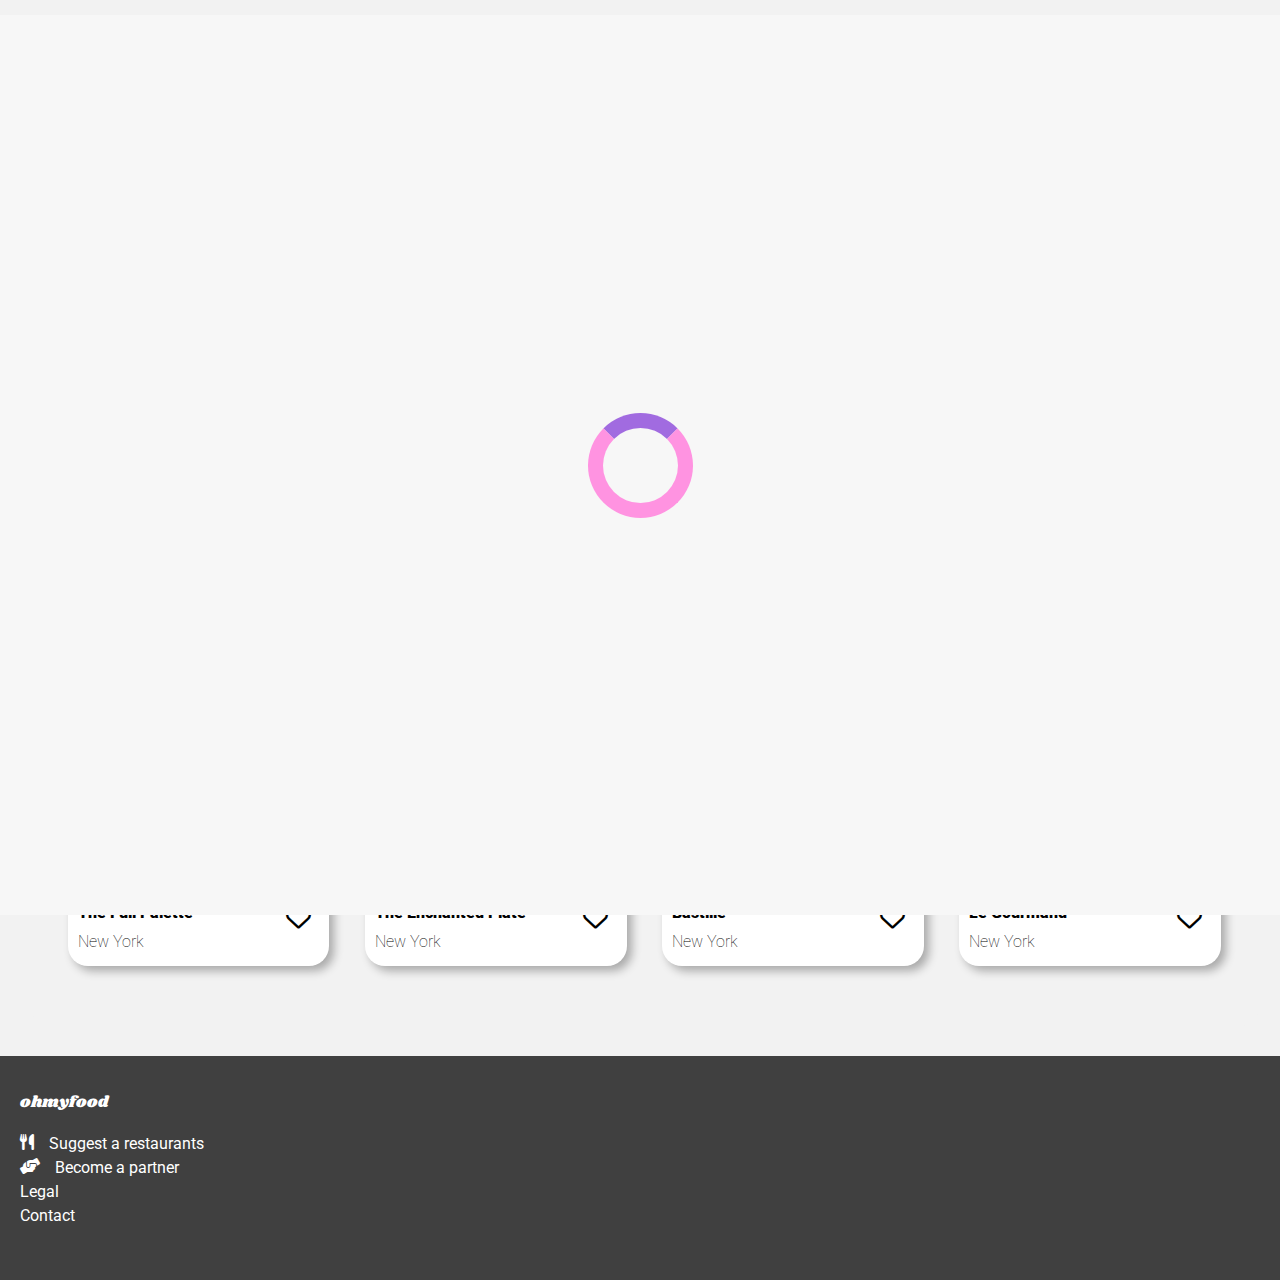
<file: indexold.html>
<!DOCTYPE html>
<html lang="en">
<head>
  <meta charset="UTF-8">
  <meta name="viewport" content="width=device-width, initial-scale=1.0">
  <link rel="preconnect" href="https://fonts.googleapis.com">
  <link rel="preconnect" href="https://fonts.gstatic.com" crossorigin>
  <link rel="stylesheet" href="https://cdnjs.cloudflare.com/ajax/libs/font-awesome/6.0.0-beta3/css/all.min.css">
  <link href="https://fonts.googleapis.com/css2?family=Roboto:wght@400;700&family=Shrikhand&display=swap" rel="stylesheet">
  <link href="https://fonts.googleapis.com/css2?family=Roboto&family=Shrikhand&display=swap" rel="stylesheet">
  <link rel="stylesheet" type="text/css" href="CSS/style2.css">
  <title>Oh my food</title>
</head>
<body>
  <div class="loader"></div>
  <header>
    <p id="header-1">ohmyfood</p>
    <div id="header-2">
          <i class="fa-solid fa-location-dot"></i>
          <p class="header-2-text">Paris, Belleville</p>
      </div>
  </header>
  <div class="container">
      <div id="h2-info-text">
          <div id="left-container-info">
              <h2 id="h3-text">Book the menu you like</h2>
              <p id="header-2-section">Discover top-of-the-art restaurants we <br> picked for you</p>
              <button type="button" id="first-btn">Explore our restaurants</button>
          </div>
      </div>

      <div class="nav-section">
          <h2 id="header-3-text">How it works</h2>
          <div class="info-section">
              <div class="info-box">
                  <div class="circle-with-number">
                      <span class="circle">1</span>
                  </div>
                  <i class="fa-solid fa-mobile-screen-button fa-fw"></i>
                  <p class="info-text">Choose a restaurant</p>
              </div>
              <div class="info-box">
                  <div class="circle-with-number">
                      <span class="circle">2</span>
                  </div>
                  <i class="fa-solid fa-list"></i>
                  <p class="info-text">Create your menu</p>
              </div>
              <div class="info-box">
                  <div class="circle-with-number">
                      <span class="circle">3</span>
                  </div>
                  <i class="fa-solid fa-store"></i>
                  <p class="info-text">Go enjoy it at the restaurant</p>
              </div>
            </div>
      </div>
  </div>
  <main>
      <section class="restaurant-section">
          <h2 id="restaurant-header">Restaurants</h2>
          <div class="restaurant-flex">
              <div class="box-1">
                  <a href="thefullpalette.html" target="_self">
                  <div class="image-container">
                      <img class="card-img" src="images/restaurants/jay-wennington-N_Y88TWmGwA-unsplash.jpg" alt="image of food">
                      <div class="new-box">New</div>
                  </div>
                  <div class="restaurant-card">
                      <p class="restaurant-name">The Full Palette</p>
                      <div class="fa-stack">
                          <i class="fa-regular fa-heart fa-stack-1x"></i>
                          <i class="fa-solid fa-heart fa-stack-1x full-heart"></i> 
                      
                      </div>
                  </div>
                      <p class="restaurant-location">New York</p>
                  </a>
              </div>
              <div class="box-1">
                  <a href="theenchantedplate.html" target="_self">
                  <div class="image-container">
                      <img class="card-img" src="images/restaurants/stil-u2Lp8tXIcjw-unsplash.jpg" alt="image of food">
                      <div class="new-box">New</div>
                  </div>
                  <div class="restaurant-card">
                      <p class="restaurant-name">The Enchanted Plate</p>
                      <div class="fa-stack">
                          <i class="fa-regular fa-heart fa-stack-1x"></i>
                          <i class="fa-solid fa-heart fa-stack-1x full-heart"></i> 
                      </div>
                  </div>
                      <p class="restaurant-location">New York</p>
                  </a>
              </div>
              <div class="box-1">
                  <a href="bastille.html" target="_self">
                  <img class="card-img" src="images/restaurants/toa-heftiba-DQKerTsQwi0-unsplash.jpg" alt="image of food">
                  <div class="restaurant-card">
                      <p class="restaurant-name">Bastille</p>
                      <div class="fa-stack">
                          <i class="fa-regular fa-heart fa-stack-1x"></i>
                          <i class="fa-solid fa-heart fa-stack-1x full-heart"></i> 
                      </div>
                  </div>
                      <p class="restaurant-location">New York</p>
                  </a>
              </div>
              <div class="box-1">
                  <a href="legourmand.html" target="_self">
                  <img class="card-img" src="images/restaurants/louis-hansel-shotsoflouis-qNBGVyOCY8Q-unsplash.jpg" alt="image of food">
                  <div class="restaurant-card">
                      <p class="restaurant-name">Le Gourmand</p>
                      <div class="fa-stack">
                          <i class="fa-regular fa-heart fa-stack-1x"></i>
                          <i class="fa-solid fa-heart fa-stack-1x full-heart"></i> 
                      </div>
                  </div>
                      <p class="restaurant-location">New York</p> 
                  </a>
              </div>
          </div>
      </section>
  </main>
  <footer>
    <p id="footer-title">ohmyfood</p>
    <div id="footer-box">
        <div class="footer-text">
            <i class="fa-solid fa-utensils"></i>
            <p class="footer-text-2">Suggest a restaurants</p>
        </div>
        <div class="footer-text">
            <i class="fa-solid fa-handshake-angle"></i>
            <p class="footer-text-2">Become a partner</p>
        </div>
        <p class="footer-text">Legal</p>
<a href="mailto:info@ohmyfood.com" class="footer-text-3">Contact</a>        

    </div>
  </footer>
</body>
</html>
</file>
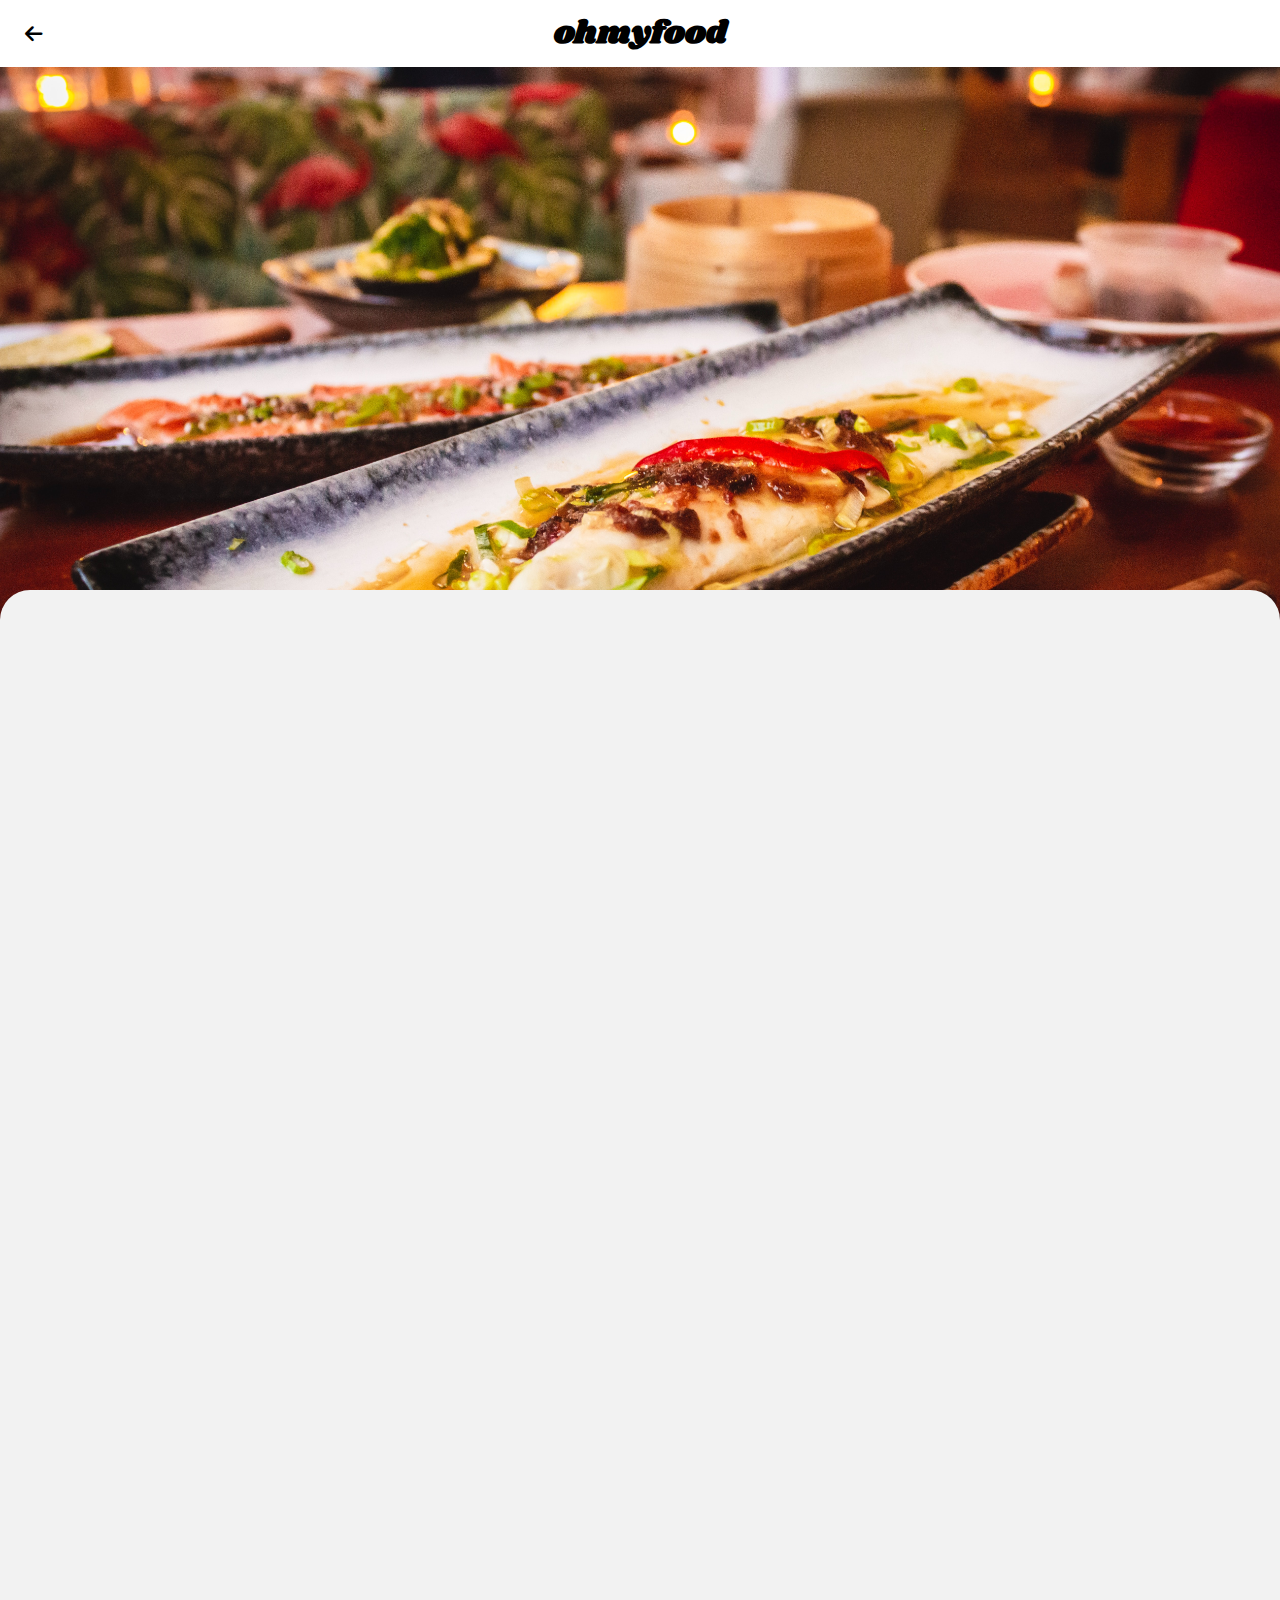
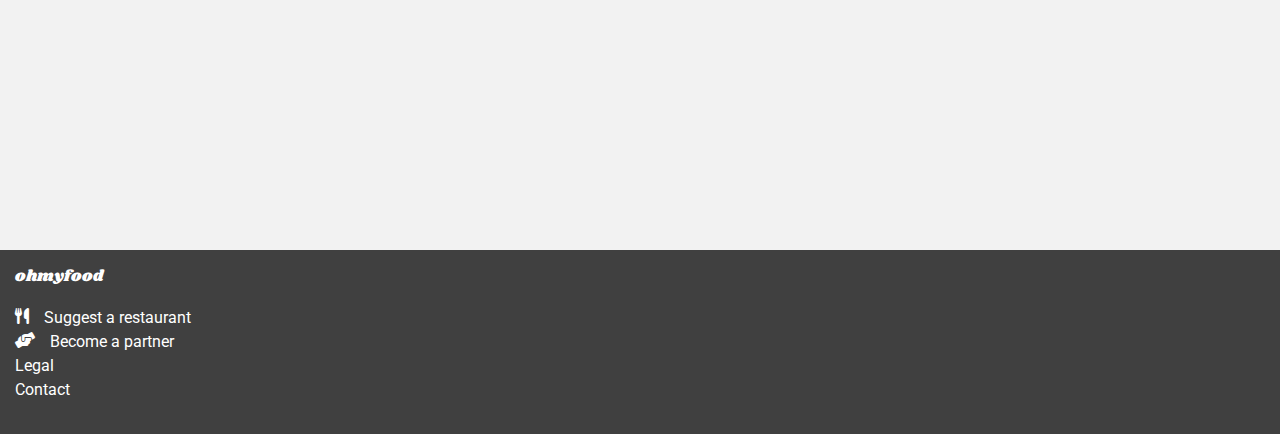
<file: legourmand.html>
<!DOCTYPE html>
<html lang="en">
    <head>
        <meta charset="UTF-8">
        <meta name="viewport" content="width=device-width, initial-scale=1.0">
        <link rel="preconnect" href="https://fonts.googleapis.com">
        <link rel="preconnect" href="https://fonts.gstatic.com" crossorigin>
        <link href="https://fonts.googleapis.com/css2?family=Roboto&family=Shrikhand&display=swap" rel="stylesheet">
        <link rel="stylesheet" href="https://cdnjs.cloudflare.com/ajax/libs/font-awesome/6.0.0-beta3/css/all.min.css">
        <link rel="stylesheet" type="text/css" href="css/styles.css">
        <title>Oh my food</title>
    </head>
    <body>
        <header class="menu-header">
            <a href="index.html">
                <i class="fa-solid fa-arrow-left"></i>
            </a>
            <h1>ohmyfood</h1>
        </header>

            <div class="resturant-image-header">
                    <img class="dish-image" src="images/restaurants/louis-hansel-shotsoflouis-qNBGVyOCY8Q-unsplash.jpg" id="header-img" alt="image of restaurant food">
                    <div class="menu">
                <div class="menu-section">
                        <div id="restaurant-name">
                            <h2 class="restaurant-name-subtitle">Le Gourmand</h2>
                            <div class="fa-stack">
                                <i class="fa-regular fa-heart fa-stack-1x"></i>
                                <i class="fa-solid fa-heart fa-stack-1x full-heart"></i> 
                            </div>
                        </div>
                    <h3 class="menu-sub-groups">
                        <span class="underlined-text">ENTR</span>EES
                    </h3>
                    <div class="menu-list">
                        <div class="menu-sub-list">
                            <p class="food-name">Tuna Carpaccio</p>
                            <p class="food-info">Seasoned with yuzu</p>
                        </div>
                            <p class="price">25€</p>
                        <div class="spinner-tick-box">
                            <i class="fa-solid fa-circle-check fa-fw"></i>
                        </div>
                    </div>
                    <div class="menu-list">
                        <div class="menu-sub-list">
                            <p class="food-name">Crunchy Lobster Croquets</p>
                            <p class="food-info">With seasonal vegetables</p>
                        </div>
                            <p class="price">35€</p>
                        <div class="spinner-tick-box">
                            <i class="fa-solid fa-circle-check fa-fw"></i>
                        </div>
                    </div>
                    <div class="menu-list">
                        <div class="menu-sub-list">
                            <p class="food-name">Mushroom soup</p>
                            <p class="food-info">With truffles</p>
                        </div>
                            <p class="price">20€</p>
                        <div class="spinner-tick-box">
                            <i class="fa-solid fa-circle-check fa-fw"></i>
                        </div>
                    </div>
                <h3 class="menu-sub-groups">
                    <span class="underlined-text">MAIN</span> DISH
                </h3>
                    <div class="menu-list">
                        <div class="menu-sub-list">
                            <p class="food-name">Roast Chicken with Provincal <br> Herbs</p>
                            <p class="food-info">With truffle cream</p>
                        </div>
                            <p class="price">40€</p>
                        <div class="spinner-tick-box">
                            <i class="fa-solid fa-circle-check fa-fw"></i>
                        </div>
                    </div>
                    <div class="menu-list">
                        <div class="menu-sub-list">
                            <p class="food-name">Roasted Lobster</p>
                            <p class="food-info">With seasonal vegetables</p>
                        </div>
                            <p class="price">35€</p>
                        <div class="spinner-tick-box">
                            <i class="fa-solid fa-circle-check fa-fw"></i>
                        </div>
                    </div>
                    <div class="menu-list">
                        <div class="menu-sub-list">
                            <p class="food-name">Angust Beef Ribs</p>
                            <p class="food-info">With mashed parshnips</p>
                        </div>
                            <p class="price">44€</p>
                        <div class="spinner-tick-box">
                            <i class="fa-solid fa-circle-check fa-fw"></i>
                        </div>
                    </div>
                <h3 class="menu-sub-groups">
                    <span class="underlined-text">DESS</span>ERTS
                </h3>
                    <div class="menu-list">
                        <div class="menu-sub-list">
                            <p class="food-name">Assorted Dessert Plate</p>
                            <p class="food-info">Chef's choice</p>
                        </div>
                            <p class="price">18€</p>
                        <div class="spinner-tick-box">
                            <i class="fa-solid fa-circle-check fa-fw"></i>
                        </div>
                    </div>
                    <div class="menu-list">
                        <div class="menu-sub-list">
                            <p class="food-name">Créme brulée</p>
                            <p class="food-info">Revisted</p>
                        </div>
                            <p class="price">22€</p>
                        <div class="spinner-tick-box">
                            <i class="fa-solid fa-circle-check fa-fw"></i>
                        </div>
                    </div>
                    <div class="menu-list">
                        <div class="menu-sub-list">
                            <p class="food-name">Tiramisu</p>
                            <p class="food-info">With hazelnuts</p>
                        </div>
                            <p class="price">23€</p>
                        <div class="spinner-tick-box">
                            <i class="fa-solid fa-circle-check fa-fw"></i>
                        </div>
                    </div>
                <button type="button" class="order-button">Order</button>
            </div>

            <footer>
                <p id="footer-title">ohmyfood</p>
                    <div id="footer-section">
                        <div class="footer-text">
                            <i class="fa-solid fa-utensils"></i>
                            <p class="footer-text-2">Suggest a restaurant</p>
                        </div>
                        <div class="footer-text">
                        <i class="fa-solid fa-handshake-angle"></i>
                        <p class="footer-text-2">Become a partner</p>
                        </div>
                        <p class="footer-text">Legal</p>
                        <a href="mailto:contact@ohmyfood.com" class="footer-text-3">Contact</a>
                    </div>

            </footer>
            </div>
            </div>


    </body>
</html>
</file>
<file: css/styles.css>
* {
  box-sizing: border-box;
  margin: 0;
  padding: 0;
}

html {
  scroll-behavior: smooth;
}

/* mobile view */

#logo-header, h1, h2 {
  font-family: 'Shrikhand', cursive;
}

h1 {
  display: flex;
  justify-content: center;
  margin: 10px 0px;
}

#logo-header {
  display: flex;
  justify-content: center;
  font-size: xx-large;
  margin-top: 15px;
  padding-bottom: 8px;
}

body {
  font-family: 'Roboto', sans-serif;
  background-color: #F2F2F2;
}

@keyframes loading {
  from {
    transform: rotate(0turn);
  }
  to {
    transform: rotate(2turn);
  }
}

@keyframes loading-fade {
  from {
    opacity: 100%;
    visibility: visible;
  }
  to {
    opacity: 0%;
    visibility: hidden;
  }
}

.page-loader {
  display: flex;
  justify-content: center;
  align-items: center;
  position: fixed;
  width: 100vw;
  height: 100vh;
  background: #f7f7f7;
  z-index: 10;
  animation: loading-fade 1s ease 2.5s forwards;
}

.page-loader::after {
  content: "";
  width: 75px;
  height: 75px;
  border: 15px solid #ec88d0;
  border-top: 15px solid #9764d1;
  border-radius: 50%;
  animation: loading 2s ease-in-out infinite;
}

.nav-section-1 {
  background-color: white;
}

.fa-solid.fa-location-dot {
  padding-top: 8px;
  padding-right: 5px;
}

.location-text {
  padding-top: 7px;
}

#location-header {
  display: flex;
  justify-content: center;
  perspective: 1000px;
  padding: 10px 20px;
  border-top: 1px solid lightgray;
  background-color: #E0E0E0;
  height: 50px;
  box-shadow: 0px -5px 10px rgba(0, 0, 0, 0.1)
}

#nav1-text {
  background-color: #F5F5F5;
  height: 350px;
  width: 100%;
  text-align: center;
  padding: 28px;
}

.nav-section-2 {
  background-color: white;
  padding: 5px;
}

#nav1-sub-text {
  display: flex;
  justify-content: center;
  margin-bottom: 35px;
  padding-top: 40px;
  font-size: 23px;
}

#nav1-sub-text-2 {
  display: flex;
  justify-content: center;
  text-align: center;
  font-size: 19px;
  margin-bottom: 25px;
  opacity: 0.6;
}

#explore-button {
  border: none;
  border-radius: 25px;
  padding: 15px;
  background: linear-gradient(to bottom, #FF79DA, #9356DC);
  color: white;
  margin-top: 10px;
  box-shadow: 0px 4px 6px rgba(0, 0, 0, 0.2);
  transition: background-color 0.3s, transform 0.3s;
}

#explore-button:hover {
  cursor: pointer;
  background: linear-gradient(to bottom, #FFB2E8, #A879E8);
  transform: scale(1.02);
  box-shadow: 0px 6px 12px rgba(0, 0, 0, 0.3);
}

.nav-info-section {
  margin-bottom: 50px;
  display: flex;
  flex-direction: column;
}

.nav-info-sub-section {
  border-radius: 15px;
  display: flex;
  justify-content: flex-start;
  box-shadow: 5px 5px 10px rgba(0, 0, 0, 0.3);
  margin: 10px 0px;
  padding: 20px 20px;
  width: 86%;
  align-items: center;
  align-self: center;
}

.nav-info-sub-section:hover {
  background-color: #EFE7F1;
  transform: scale(1.03);
  cursor: pointer;
}

.nav-info-sub-section i {
  font-size: 20px;
  color: rgb(85, 85, 85);
}

.nav-info-sub-section:hover i {
  color: #470279;
}

.circle-list {
  width: 25px;
  height: 25px;
  background-color: rgb(136, 103, 201);
  border-radius: 50%;
  display: flex;
  justify-content: center;
  align-items: center;
  color: white;
  font-size: 15px;
  margin-left: -31px;
  margin-right: 10px;
}

.fa-solid.fa-mobile-screen-button.fa-fw, .fa-solid.fa-list, .fa-solid.fa-store {
  margin: 0 15px 0 5px;
}

#nav2-text {
  margin: 35px 0px 15px 25px;
  background-color: white;
  font-size: 23px;
}

a {
  text-decoration: none;
  color: black;
  cursor: pointer;
}

.restaurant-sub-section {
  width: 100%;
  box-shadow: 5px 5px 10px rgba(0, 0, 0, 0.3);
  border-radius: 20px;
  margin: 15px 0px;
  transition: background-color 0.3s, transform 0.3s;
}

.restaurant-sub-section:hover {
  transform: scale(1.03);
}

.image-section {
  position: relative;
}

.restaurant-image {
  object-fit: cover;
  width: 100%;
  height: 180px;
  border-top-left-radius: 20px;
  border-top-right-radius: 20px;
}


.new-box {
  position: absolute;
  top: 12px;
  right: 18px;
  background-color: rgb(60, 207, 193);
  color: #027002;
  padding: 7px 25px;
  font-size: 14px;
  border-radius: 3px;
  width: 75px;
}

.restaurant-card {
  display: flex;
  justify-content: space-between;
}

.fa-regular.fa-heart {
  padding-top: 10px;
  font-size: 25px;
  background: transparent;
  position: relative;
  cursor: pointer;
}

.fa-stack {
  font-size: 25px;
  display: inline-block;
  height: 1em;
  line-height: 2em;
  position: relative;
  vertical-align: middle;
  width: 2.5em;
}

.full-heart {
  opacity: 0;
  background: linear-gradient(#8b51d1, #f873d2 75%);
  -webkit-background-clip: text;
          background-clip: text;
  font-size: 25px;
  -webkit-text-fill-color: transparent;
  transition: 0.3s;
  padding-top: 10px;
}

.full-heart:hover {
  opacity: 100%;
  cursor: pointer;
}

.restaurant-name {
  padding: 10px 10px;
  font-weight: 900;
}

.restaurant-location {
  padding: 0px 0px 15px 10px;
  font-weight: lighter;
}

.restaurant-section {
  background-color: #F5F5F5;
  padding: 45px 20px;
  display: flex;
  flex-direction: column;
}

#restaurant-name {
  font-size: 25px;
  padding-bottom: 12px;
  font-weight: bolder;
}

footer {
  background-color: #404040;
  color: white;
  padding-left: 15px;
}

#footer-section {
  display: flex;
  flex-direction: column;
  justify-content: space-between;
}

#footer-title {
  font-family: 'Shrikhand', cursive;
  padding: 15px 0px 20px 0px;
}

.footer-text {
  display: flex;
  justify-content: flex-start;
  padding-bottom: 5px;
}

.footer-text-2 {
  padding-left: 15px;
}

.footer-text-3 {
  margin-bottom: 35px;
  color: white;
}


.menu-section {
    display: flex;
    justify-content: center;
    align-items: center;
    flex-direction: column;
    opacity: 0;
    animation: fadeIn 1s forwards;
}

.menu-header {
  background-color: white;
  display: flex;
  justify-content: center;
  align-items: center;
}

#restaurant-name {
  display: flex;
  justify-content: space-between;
  width: 100%;
  align-items: baseline;
  text-align: center;
}

.fa-solid.fa-arrow-left {
  color: black;
  position: absolute;
  left: 0;
  transform: translateY(-50%);
  padding-left: 25px;
  font-size: 20px;
}

.dish-image {
  width: 100%;
  height: 370px;
  object-fit: cover;
}

.restaurant-name-subtitle {
  margin-left: 10px;
  font-size: 24px;
}

.menu {
  background-color: #F2F2F2;
  border-top-left-radius: 30px;
  border-top-right-radius: 30px;
  position: absolute;
  bottom: 0px;
  width: 100%;
  height: 20%;
  padding: 20px;
  box-sizing: border-box;
}

.resturant-image-header {
  position: relative;
  max-width: 100%;
  height: auto;
}

.food-name {
  padding-top: 10px;
  padding-left: 10px;
  font-weight: bolder;
}

.menu-sub-list {
  flex: 1;
}

.price {
  font-weight: bolder;
  margin-right: 15px;
  padding: 10px;
  align-self: flex-end;
  text-align: right;
}

.food-info {
  padding-left: 10px;
  display: block;
  padding: 10px;
  font-size: 13px;
}

.food-info:hover {
  white-space: nowrap;
  overflow: hidden;
  text-overflow: ellipsis;
  max-width: 200px;
}

.menu-list {
  display: flex;
  justify-content: space-between;
  align-items: center;
  background-color: white;
  width: 100%;
  margin-top: 15px;
  border-radius: 20px;
  box-shadow: 0 0px 10px 0 rgba(185, 185, 185, 0.702);
  overflow: hidden;
  transition: 0.3s;
  cursor: pointer;
  transform: translateY(100%);
  opacity: 0;
  animation: slideIn 0.5s forwards;
}


.menu-list:nth-child(1) {
  animation-delay: 0.5s;
}

.menu-list:nth-child(2) {
  animation-delay: 1s;
}

.menu-list:nth-child(3) {
  animation-delay: 1.5s;
}

.menu-list:nth-child(4) {
  animation-delay: 2s;
}

.menu-list:nth-child(5) {
  animation-delay: 2.5s;
}

.menu-list:nth-child(6) {
  animation-delay: 3s;
}

.menu-list:nth-child(7) {
  animation-delay: 3.5s;
}

.menu-list:nth-child(8) {
  animation-delay: 4s;
}

.menu-list:nth-child(9) {
  animation-delay: 4.5s;
}

.menu-list:nth-child(10) {
  animation-delay: 5s;
}

.menu-list:nth-child(11) {
  animation-delay: 6s;
}

.menu-list:nth-child(12) {
  animation-delay: 6.5s;
}

.menu-list:nth-child(13) {
  animation-delay: 7s;
}

.menu-list:nth-child(14) {
  animation-delay: 7.5s;
}

@keyframes fadeIn {
  to {
    opacity: 1;
  }
}

@keyframes slideIn {
  to {
    opacity: 1;
    transform: translateY(0);
  }
}

.menu-list:hover {
  transform: scale(0.98);
  box-shadow: 0px 0px 5px 0px rgba(150, 149, 149, 0.702);
}

.menu-list:hover > .spinner-tick-box {
  display: flex;
  margin-right: 0px;
}

.menu-list:hover > .spinner-tick-box i {
  animation: spin 0.5s ease-in-out;
}

.menu-list .price-flex {
  white-space: nowrap;
  flex-grow: 1;
  overflow: hidden;
}

.menu-list .price-flex , .menu-list .price-flex {
  text-overflow: ellipsis;
  overflow: hidden;
}

.spinner-tick-box {
  display: flex;
  justify-content: center;
  align-items: center;
  background-color: #90d4c3;
  color: white;
  font-size: 25px;
  width: 60px;
  height: 79px;
  margin-right: -70px;
  transition: 0.5s ease;
}

.menu-list:hover > .spinner-tick-box {
  display: flex;
  margin-right: 0px;
}

.menu-list:hover > .spinner-tick-box i {
  animation: spin 0.5s ease-in-out;
}

@keyframes spin {
  0% {
    transform: rotate(0deg);
  }
  100% {
    transform: rotate(360deg);
  }
}

.menu-sub-groups {
  margin: 40px 0px 10px 20px;
  width: 100%;
}

.underlined-text {
  position: relative;
}

.underlined-text::before {
  content: "";
  position: absolute;
  width: 100%; 
  height: 3px;
  background-color: #99E2D0; 
  left: 0;
  top: 25px;
}

.order-button {
  background: linear-gradient(to bottom, #FF79DA, #9356DC);
  color: white;
  width: 35%;
  border-radius: 20px;
  border: none;
  padding: 10px 40px;
  margin: 40px 0px;
  transition: background-color 0.3s, transform 0.3s;
}

.order-button:hover {
  cursor: pointer;
  background: linear-gradient(to bottom, #FFB2E8, #A879E8);
  transform: scale(1.05);
}




@media screen and (min-width: 768px) and (max-width: 991px) {

#logo-header {
  display: flex;
  justify-content: center;
}

.nav-section-2 {
  width: 90%;
}

.nav-info-sub-section {
  width: 91%;
}

.new-box {
  width: 79px;
}

.nav-section-1 {
  display: flex;
  justify-content: center;
  align-items: center;
  flex-direction: column;
}

.restaurant-sub-section {
  width: 46%;
}

.restaurant-flex {
  display: flex;
  flex-direction: row;
  flex-wrap: wrap;
  justify-content: space-around;
}

.dish-image {
  width: 100%;
  height: 400px;
  object-fit: cover;
}

.restaurant-name-subtitle {
  font-size: 30px;
}

.order-button {
  width: 20%;
}
}



@media screen and (min-width: 992px) {

.nav-section-2 {
  width: 50%;
  height: 90%;
  background-color: #F2F2F2;
  border-radius: 20px;
  margin: 30px 30px;
  padding: 20px;
  display: grid;
  justify-items: center;
}

#nav1-text {
  background-color: #F2F2F2;
  border-radius: 20px;
  margin: 30px 0px 30px 30px;
  display: flex;
  justify-content: center;
  width: 50%;
  height: 90%;
}

#nav1-sub-text {
  font-size: 25px;
}

#nav1-sub-text-2 {
  font-size: 17px;
  padding-top: 45px;
}

#nav2-text {
  margin: 35px 0px 20px 65px;
  font-size: 25px;
  background-color: #F2F2F2;
  justify-self: left;
}

#explore-button {
  margin-top: 55px;
}

#left-container-info {
  display: flex;
  flex-direction: column;
  align-items: center;
  width: 100%;
}

.nav-info-section {
  width: 100%;
  margin-bottom: 50px;
  display: flex;
  flex-direction: column;
  justify-content: center;
}

.nav-info-sub-section {
  width: 85%;
  height: 60px;
  background-color: white;
  transition: background-color 0.3s, transform 0.3s;
}

.nav-info-sub-section:hover {
  transform: scale(1.02);
}

#restaurant-name {
  padding-left: 20px;
}

.restaurant-section {
  width: 96%;
  border-radius: 20px;
  background-color: #F2F2F2;
  margin: 30px 30px 30px 30px;
  display: flex;
  align-content: center;
}

.restaurant-sub-section {
  width: 22%;
  background-color: white;
}

.nav-section-1 {
  display: flex;
  justify-content: space-evenly;
  align-items: center;
  flex-direction: row;
  height: 450px;
}

.restaurant-flex {
  display: flex;
  flex-direction: row;
  flex-wrap: wrap;
  justify-content: space-around;
}

.new-box {
  width: 75px;
}

footer {
  width: 100%;
  height: 185px;
}

.dish-image {
  width: 100%;
  height: 650px;
  object-fit: cover;
}

#restaurant-name {
  width: 92%;
}

.restaurant-name-subtitle {
  font-size: 30px;
}

.menu {
  list-style: none;
  padding: 0;
  display: flex;
  flex-direction: column;
  align-items: flex-start;
}

.menu-section {
  width: 100%;
  display: flex;
  justify-content: center;
  align-items: center;
  flex-direction: column;
}

.menu-sub-groups {
  width: 90%;
}

.menu-list {
  width: 90%;
}

.order-button {
  padding: 15px 55px;
  margin-left: 5px;
  border-radius: 25px;
  width: 15%;
}
}
</file>
<file: homepage.css>
.header-3-text{
    background-color: rgb(25, 22, 207);
}
</file>
<file: CSS/style2.css>
* {
    box-sizing: border-box;
    margin: 0;
    padding: 0;
  }
  
  html {
    scroll-behavior: smooth;
  }
  
  /* mobile view */
  
  #header-1, h1, h2 {
    font-family: 'Shrikhand', cursive;
  }
  
  h1 {
    display: flex;
    justify-content: center;
    margin: 10px 0px;
  }
  
  #header-1 {
    display: flex;
    justify-content: center;
    font-size: xx-large;
    margin-top: 15px;
    padding-bottom: 8px;
  }
  
  body {
    font-family: 'Roboto', sans-serif;
    background-color: #F2F2F2;
  }

  @keyframes loading {
    from {
      transform: rotate(0turn);
    }
    to {
      transform: rotate(2turn);
    }
  }
  
  @keyframes loading-fade {
    from {
      opacity: 100%;
      visibility: visible;
    }
    to {
      opacity: 0%;
      visibility: hidden;
    }
  }
  
  .loader {
    display: flex;
    justify-content: center;
    align-items: center;
    position: fixed;
    width: 100vw;
    height: 100vh;
    background: #f7f7f7;
    z-index: 10;
    animation: loading-fade 1s ease 2.5s forwards;
  }
  .loader::after {
    content: "";
    width: 75px;
    height: 75px;
    border: 15px solid #ff93e1;
    border-top: 15px solid #a16be0;
    border-radius: 50%;
    animation: loading 2s ease-in-out infinite;
  }
  
  .fa-solid.fa-location-dot {
    padding-top: 14px;
    padding-right: 5px;
  }
  
  .container {
    background-color: white;
  }
  
  .header-2-text {
    padding-top: 7px;
  }
  #header-2 {
    display: flex;
    justify-content: center;
    perspective: 1000px;
    padding: 10px 20px;
    border-top: 1px solid lightgray;
    background-color: #E0E0E0;
    height: 50px;
    box-shadow: 0px -5px 10px rgba(0, 0, 0, 0.1)
  }
  
  #h2-info-text {
    background-color: #F5F5F5;
    height: 350px;
    width: 100%;
    text-align: center;
    padding: 28px;
  }
  
  .nav-section {
    background-color: white;
    padding: 5px;
  }

  #h3-text {
    display: flex;
    justify-content: center;
    margin-bottom: 35px;
    padding-top: 40px;
    font-size: 23px;
  }
  
  #header-2-section {
    display: flex;
    justify-content: center;
    text-align: center;
    font-size: 19px;
    margin-bottom: 25px;
    opacity: 0.6;
  }
  
  #first-btn {
    border: none;
    border-radius: 25px;
    padding: 15px;
    background: linear-gradient(to bottom, #FF79DA, #9356DC);
    color: white;
    margin-top: 10px;
    box-shadow: 0px 4px 6px rgba(0, 0, 0, 0.2);
    transition: background-color 0.3s, transform 0.3s;
  }
  #first-btn:hover {
    cursor: pointer;
    background: linear-gradient(to bottom, #FFB2E8, #A879E8);
    transform: scale(1.02);
    box-shadow: 0px 6px 12px rgba(0, 0, 0, 0.3);
  }
  
  .info-section {
    margin-bottom: 50px;
    display: flex;
    flex-direction: column;
  }
  
  .info-box {
    border-radius: 15px;
    display: flex;
    justify-content: flex-start;
    box-shadow: 5px 5px 10px rgba(0, 0, 0, 0.3);
    margin: 10px 0px;
    padding: 20px 20px;
    width: 86%;
    align-items: center;
    align-self: center;
  }
  .info-box:hover {
    background-color: #EFE7F1;
    transform: scale(1.03);
    cursor: pointer;
  }
  
  .info-box i {
    font-size: 20px;
    color: dimgray;
  }
  
  .info-box:hover i {
    color: #4B0082;
  }

  .circle-with-number {
    width: 25px;
    height: 25px;
    background-color: mediumpurple;
    border-radius: 50%;
    display: flex;
    justify-content: center;
    align-items: center;
    color: white;
    font-size: 15px;
    margin-left: -31px;
    margin-right: 10px;
  }
  
  .fa-solid.fa-mobile-screen-button.fa-fw, .fa-solid.fa-list, .fa-solid.fa-store {
    margin: 0 15px 0 5px;
  }
  
  #header-3-text {
    margin: 35px 0px 15px 25px;
    background-color: white;
    font-size: 23px;
  }

  a {
    text-decoration: none;
    color: black;
    cursor: pointer;
  }
  
  .box-1 {
    width: 100%;
    box-shadow: 5px 5px 10px rgba(0, 0, 0, 0.3);
    border-radius: 20px;
    margin: 15px 0px;
    transition: background-color 0.3s, transform 0.3s;
  }
  
  .box-1:hover {
    transform: scale(1.03);
  }
  
  .image-container {
    position: relative;
  }
  
  .card-img {
    object-fit: cover;
    width: 100%;
    height: 180px;
    border-top-left-radius: 20px;
    border-top-right-radius: 20px;
  }
  .new-box {
    position: absolute;
    top: 12px;
    right: 18px;
    background-color: turquoise;
    color: #008000;
    padding: 7px 25px;
    font-size: 14px;
    border-radius: 3px;
    width: 75px;
  }
  
  .restaurant-card {
    display: flex;
    justify-content: space-between;
  }

  fa-regular.fa-heart {
    padding-top: 10px;
    font-size: 25px;
    background: transparent;
    position: relative;
    cursor: pointer;
  }
  
  .fa-stack {
    font-size: 25px;
    display: inline-block;
    height: 1em;
    line-height: 2em;
    position: relative;
    vertical-align: middle;
    width: 2.5em;
  }
  
  .full-heart {
    opacity: 0;
    background: linear-gradient(#9356DC, #FF79DA 75%);
    -webkit-background-clip: text;
            background-clip: text;
    font-size: 25px;
    -webkit-text-fill-color: transparent;
    transition: 0.3s;
    padding-top: 10px;
  }
  .full-heart:hover {
    opacity: 100%;
    cursor: pointer;
  }
  
  .restaurant-name {
    padding: 10px 10px;
    font-weight: 900;
  }
  
  .restaurant-location {
    padding: 0px 0px 15px 10px;
    font-weight: lighter;
  }
  
  .restaurant-section {
    background-color: #F5F5F5;
    padding: 45px 20px;
    display: flex;
    flex-direction: column;
  }
  #restaurant-header {
    font-size: 25px;
    padding-bottom: 12px;
    font-weight: bolder;
  }
  
  footer {
    background-color: #404040;
    color: white;
    padding-left: 15px;
  }
  
  #footer-box {
    display: flex;
    flex-direction: column;
    justify-content: space-between;
  }

  #footer-title {
    font-family: 'Shrikhand', cursive;
    padding: 15px 0px 20px 0px;
  }
  
  .footer-text {
    display: flex;
    justify-content: flex-start;
    padding-bottom: 5px;
  }
  
  .footer-text-2 {
    padding-left: 15px;
  }
  
  .footer-text-3 {
    margin-bottom: 35px;
    color: white;
  }

  .menu-center {
    display: flex;
    justify-content: center;
    align-items: center;
    flex-direction: column;
    opacity: 0;
    animation: fadeIn 1s forwards;
}

.menu-header {
  background-color: white;
  display: flex;
  justify-content: center;
  align-items: center;
}

#restaurant-title {
    display: flex;
    justify-content: space-between;
    width: 100%;
    align-items: baseline;
    text-align: center;
  }
  
  .fa-solid.fa-arrow-left {
    color: black;
    position: absolute;
    left: 0;
    transform: translateY(-50%);
    padding-left: 25px;
    font-size: 20px;
  }
  
  .food-img {
    width: 100%;
    height: 370px;
    object-fit: cover;
  }

  .subpage-title {
    margin-left: 10px;
    font-size: 24px;
  }
  
  .menu {
    background-color: #F2F2F2;
    border-top-left-radius: 30px;
    border-top-right-radius: 30px;
    position: absolute;
    bottom: 0px;
    width: 100%;
    height: 20%;
    padding: 20px;
    box-sizing: border-box;
  }

  .img-menu-container {
    position: relative;
    max-width: 100%;
    height: auto;
  }
  
  .dish-name {
    padding-top: 10px;
    padding-left: 10px;
    font-weight: bolder;
  }
  
  .dish-group {
    flex: 1;
  }
  
  .dish-price {
    font-weight: bolder;
    margin-right: 15px;
    padding: 10px;
    align-self: flex-end;
    text-align: right;
  }
  .dish-info {
    padding-left: 10px;
    display: block;
    padding: 10px;
    font-size: 13px;
  }
  
  .dish-info:hover {
    white-space: nowrap;
    overflow: hidden;
    text-overflow: ellipsis;
    max-width: 200px;
  }
  
  .food-menu {
    display: flex;
    justify-content: space-between;
    align-items: center;
    background-color: white;
    width: 100%;
    margin-top: 15px;
    border-radius: 20px;
    box-shadow: 0 0px 10px 0 rgba(197, 197, 197, 0.7019607843);
    overflow: hidden;
    transition: 0.3s;
    cursor: pointer;
    transform: translateY(100%);
    opacity: 0;
    animation: slideIn 0.5s forwards;
  }
  .food-menu:nth-child(1) {
    animation-delay: 0.5s;
  }
  
  .food-menu:nth-child(2) {
    animation-delay: 1s;
  }
  
  .food-menu:nth-child(3) {
    animation-delay: 1.5s;
  }
  
  .food-menu:nth-child(4) {
    animation-delay: 2s;
  }
  
  .food-menu:nth-child(5) {
    animation-delay: 2.5s;
  }
  
  .food-menu:nth-child(6) {
    animation-delay: 3s;
  }

  .food-menu:nth-child(7) {
    animation-delay: 3.5s;
  }
  
  .food-menu:nth-child(8) {
    animation-delay: 4s;
  }
  
  .food-menu:nth-child(9) {
    animation-delay: 4.5s;
  }
  
  .food-menu:nth-child(10) {
    animation-delay: 5s;
  }
  
  .food-menu:nth-child(11) {
    animation-delay: 6s;
  }
  
  .food-menu:nth-child(12) {
    animation-delay: 6.5s;
  }
  
  .food-menu:nth-child(13) {
    animation-delay: 7s;
  }
  
  .food-menu:nth-child(14) {
    animation-delay: 7.5s;
  }

  @keyframes fadeIn {
    to {
      opacity: 1;
    }
  }
  
  @keyframes slideIn {
    to {
      opacity: 1;
      transform: translateY(0);
    }
  }
  
  .food-menu:hover {
    transform: scale(0.98);
    box-shadow: 0px 0px 5px 0px rgba(162, 162, 162, 0.7019607843);
  }
  
  .food-menu:hover > .tick-container {
    display: flex;
    margin-right: 0px;
  }
  
  .food-menu:hover > .tick-container i {
    animation: spin 0.5s ease-in-out;
  }
  
  .food-menu .price-flex {
    white-space: nowrap;
    flex-grow: 1;
    overflow: hidden;
  }

  .food-menu .price-flex , .food-menu .price-flex {
    text-overflow: ellipsis;
    overflow: hidden;
  }

  .tick-container {
    display: flex;
    justify-content: center;
    align-items: center;
    background-color: #99E2D0;
    color: white;
    font-size: 25px;
    width: 60px;
    height: 79px;
    margin-right: -70px;
    transition: 0.5s ease;
  }
  
  .food-menu:hover > .tick-container {
    display: flex;
    margin-right: 0px;
  }
  
  .food-menu:hover > .tick-container i {
    animation: spin 0.5s ease-in-out;
  }
  @keyframes spin {
    0% {
      transform: rotate(0deg);
    }
    100% {
      transform: rotate(360deg);
    }
  }
  
  .menu-headings {
    margin: 40px 0px 10px 20px;
    width: 100%;
  }
  
  .half-underlined {
    position: relative;
  }
  
  .half-underlined::before {
    content: "";
    position: absolute;
    width: 100%; 
    height: 3px;
    background-color: #99E2D0; 
    left: 0;
    top: 25px;
  }

  .menu-page-btn {
    background: linear-gradient(to bottom, #FF79DA, #9356DC);
    color: white;
    width: 35%;
    border-radius: 20px;
    border: none;
    padding: 10px 40px;
    margin: 40px 0px;
    transition: background-color 0.3s, transform 0.3s;
  }
  
  .menu-page-btn:hover {
    cursor: pointer;
    background: linear-gradient(to bottom, #FFB2E8, #A879E8);
    transform: scale(1.05);
  }

  @media screen and (min-width: 768px) and (max-width: 991px) {

    #header-1 {
      display: flex;
      justify-content: center;
    }
    
    .nav-section {
      width: 90%;
    }
    
    .info-box {
      width: 91%;
    }
    
    .new-box {
      width: 79px;
    }
    
    .container {
      display: flex;
      justify-content: center;
      align-items: center;
      flex-direction: column;
    }
    
    .box-1 {
      width: 46%;
    }

    .restaurant-flex {
        display: flex;
        flex-direction: row;
        flex-wrap: wrap;
        justify-content: space-around;
      }
      
      .food-img {
        width: 100%;
        height: 400px;
        object-fit: cover;
      }
      
      .subpage-title {
        font-size: 30px;
      }
      
      .menu-page-btn {
        width: 20%;
      }
      }

      @media screen and (min-width: 992px) {

        .nav-section {
          width: 50%;
          height: 90%;
          background-color: #F2F2F2;
          border-radius: 20px;
          margin: 30px 30px;
          padding: 20px;
          display: grid;
          justify-items: center;
        }
        
        #h2-info-text {
          background-color: #F2F2F2;
          border-radius: 20px;
          margin: 30px 0px 30px 30px;
          display: flex;
          justify-content: center;
          width: 50%;
          height: 90%;
        }
        
        #h3-text {
          font-size: 25px;
        }

        #header-2-section {
            font-size: 17px;
            padding-top: 45px;
          }
          
          #header-3-text {
            margin: 35px 0px 20px 65px;
            font-size: 25px;
            background-color: #F2F2F2;
            justify-self: left;
          }
          
          #first-btn {
            margin-top: 55px;
          }
          
          #left-container-info {
            display: flex;
            flex-direction: column;
            align-items: center;
            width: 100%;
          }
          
          .info-section {
            width: 100%;
            margin-bottom: 50px;
            display: flex;
            flex-direction: column;
            justify-content: center;
          }

          .fa-solid.fa-list {
            width: 85%;
            height: 60px;
            background-color: white;
            transition: background-color 0.3s, transform 0.3s;
          }
          
          .info-box:hover {
            transform: scale(1.02);
          }
          
          #restaurant-header {
            padding-left: 20px;
          }
          
          .restaurant-section {
            width: 96%;
            border-radius: 20px;
            background-color: #F2F2F2;
            margin: 30px 30px 30px 30px;
            display: flex;
            align-content: center;
          }
          
          .box-1 {
            width: 22%;
            background-color: white;
          }
          .container {
            display: flex;
            justify-content: space-evenly;
            align-items: center;
            flex-direction: row;
            height: 450px;
          }
          
          .restaurant-flex {
            display: flex;
            flex-direction: row;
            flex-wrap: wrap;
            justify-content: space-around;
          }
          
          .new-box {
            width: 75px;
          }

          footer {
            width: 100%;
            padding: 20px;
          }

          .food-img {
            width: 100%;
            height: 650px;
            object-fit: cover;
          }
          
          #restaurant-title {
            width: 92%;
          }
          
          .subpage-title {
            font-size: 30px;
          }
          
          .menu {
            list-style: none;
            padding: 0;
            display: flex;
            flex-direction: column;
            align-items: flex-start;
          }
          
          .menu-center {
            width: 100%;
            display: flex;
            justify-content: center;
            align-items: center;
            flex-direction: column;
          }
          .menu-headings {
            width: 90%;
          }
          
          .food-menu {
            width: 90%;
          }
          
          .menu-page-btn {
            padding: 15px 55px;
            margin-left: 5px;
            border-radius: 25px;
            width: 15%;
          }
          }
</file>
